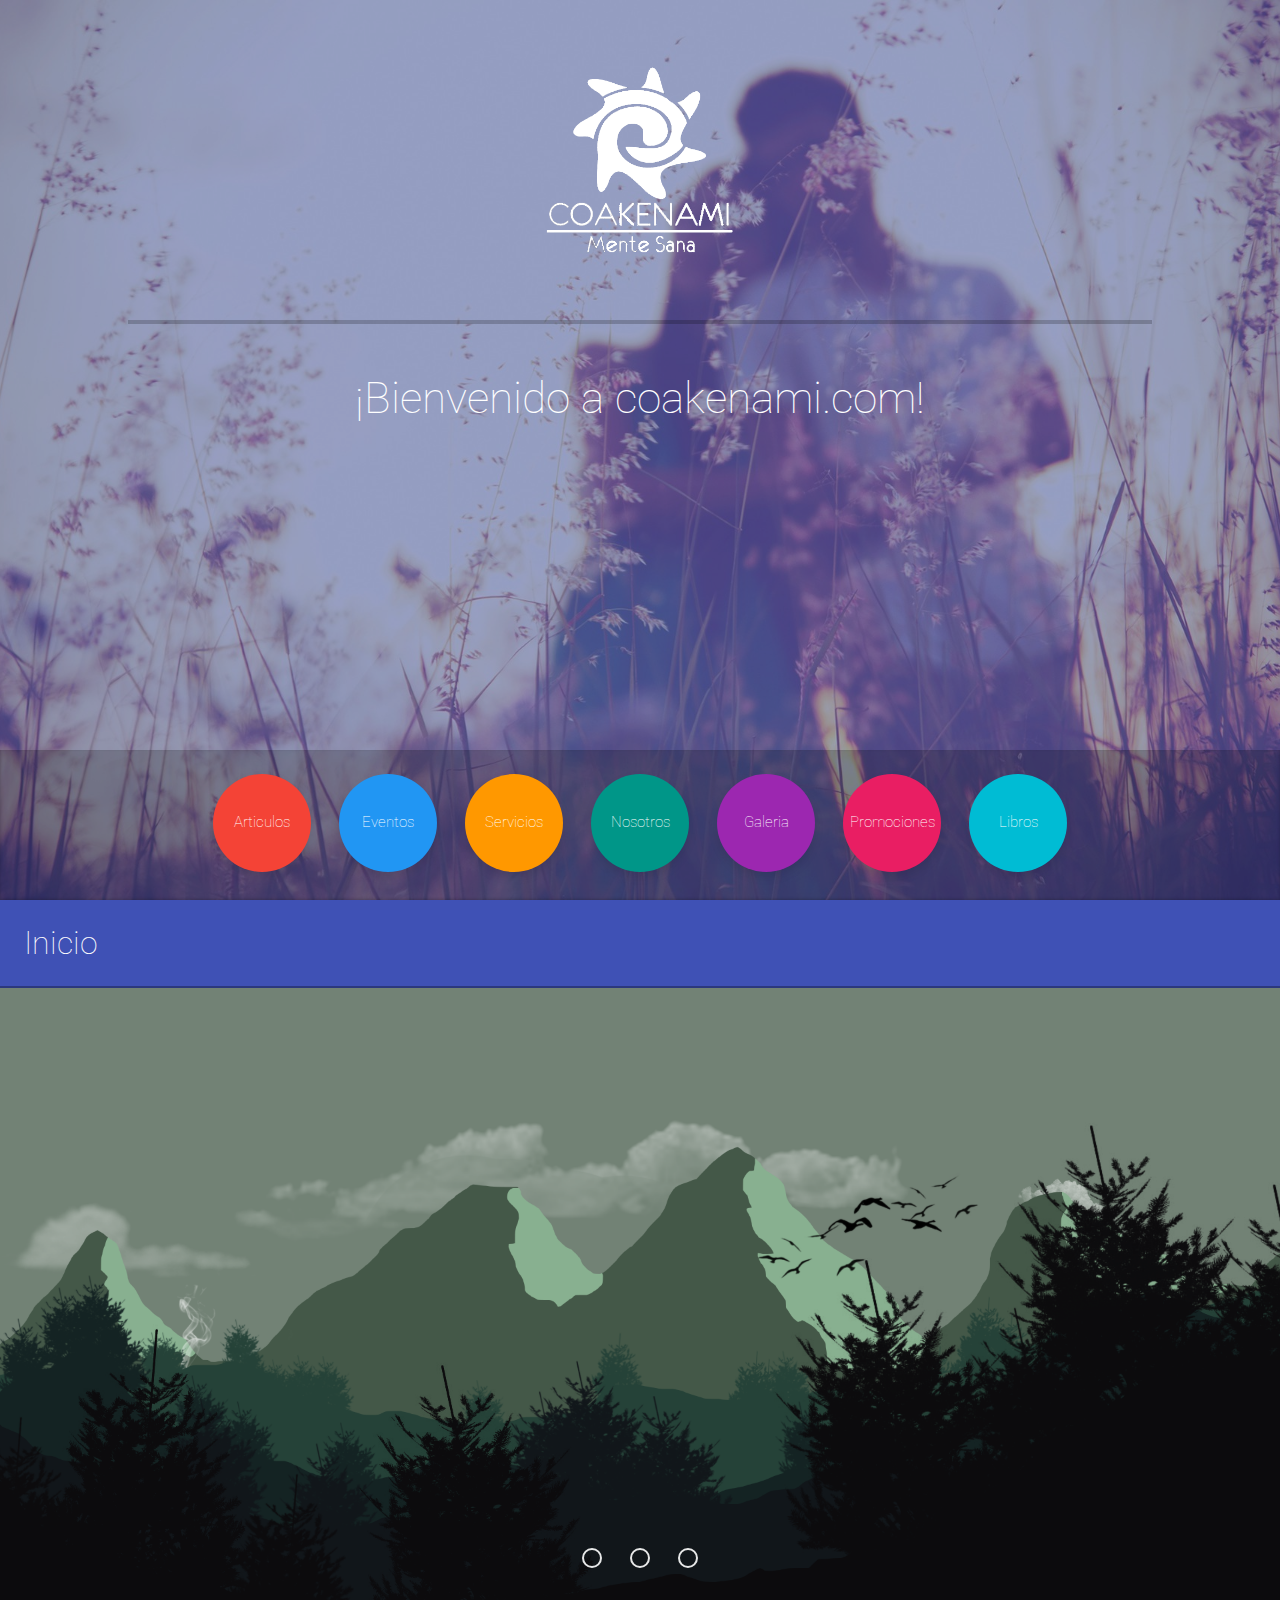
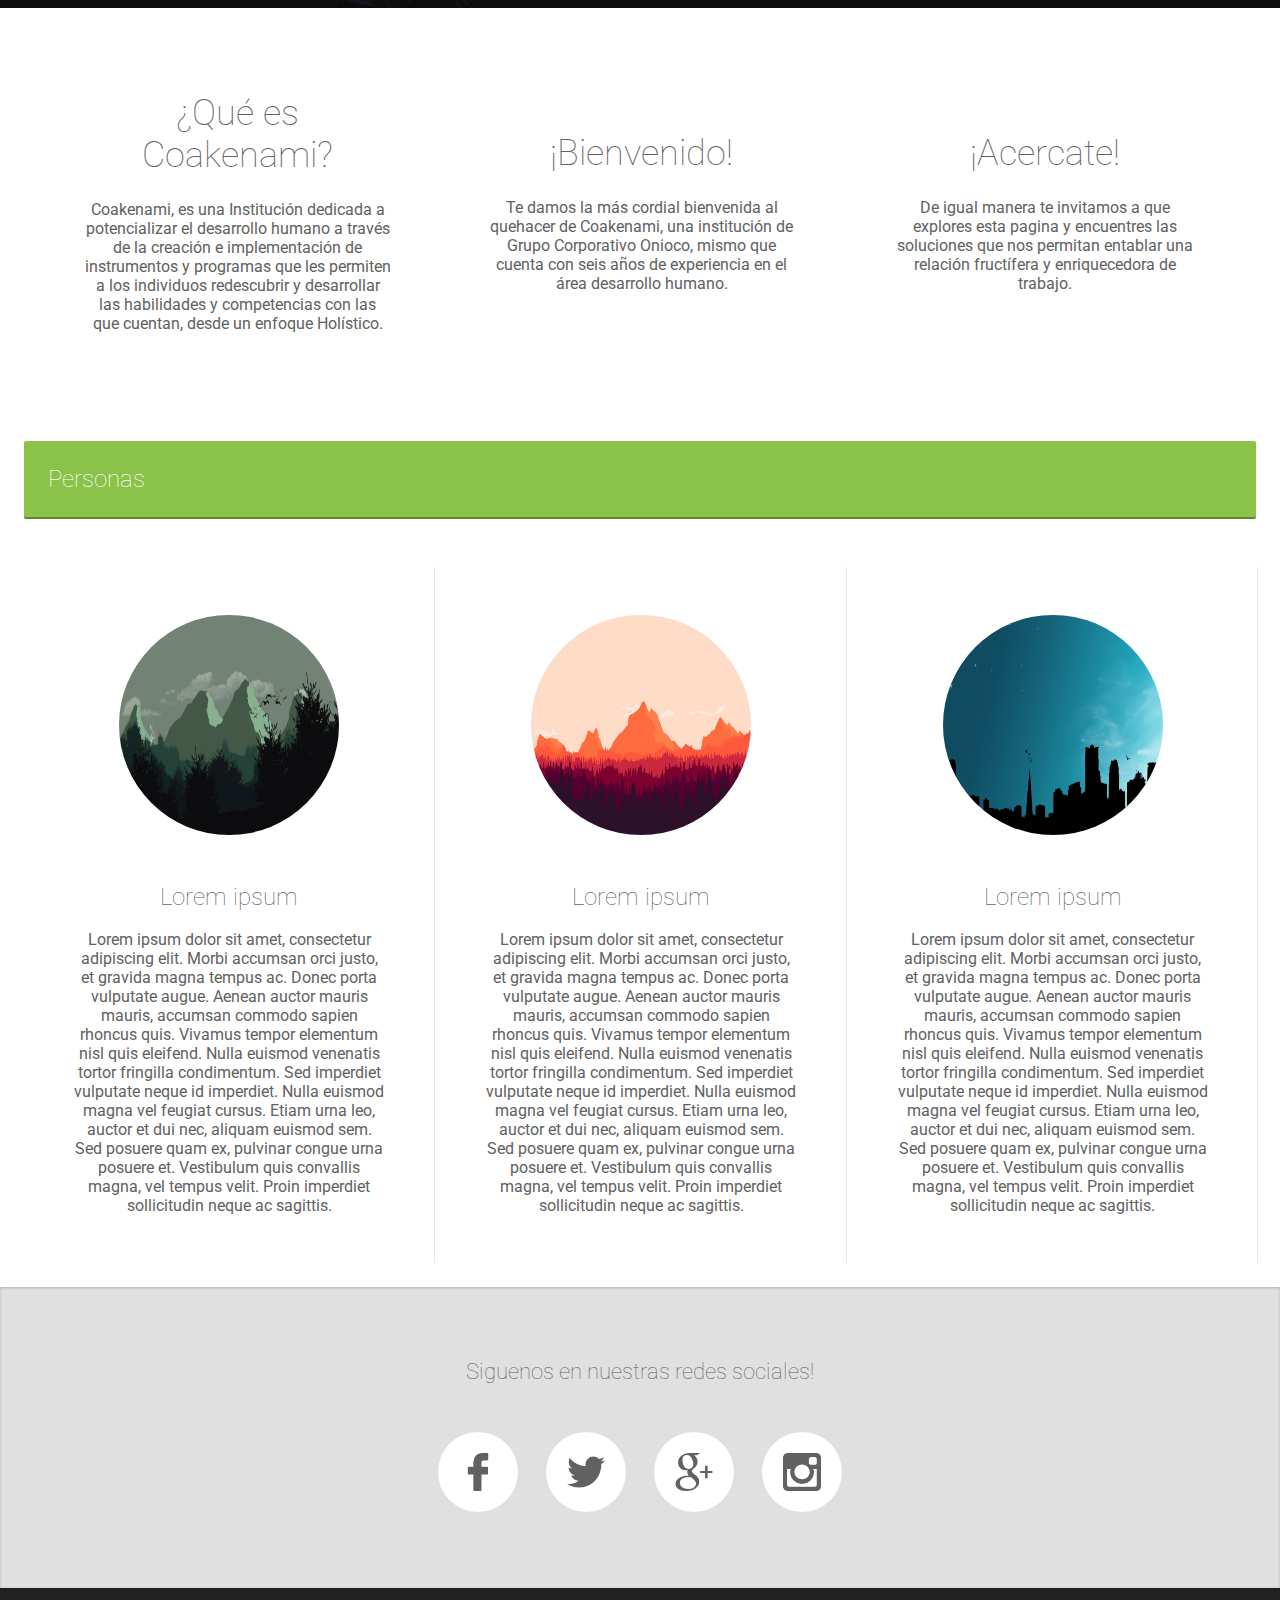
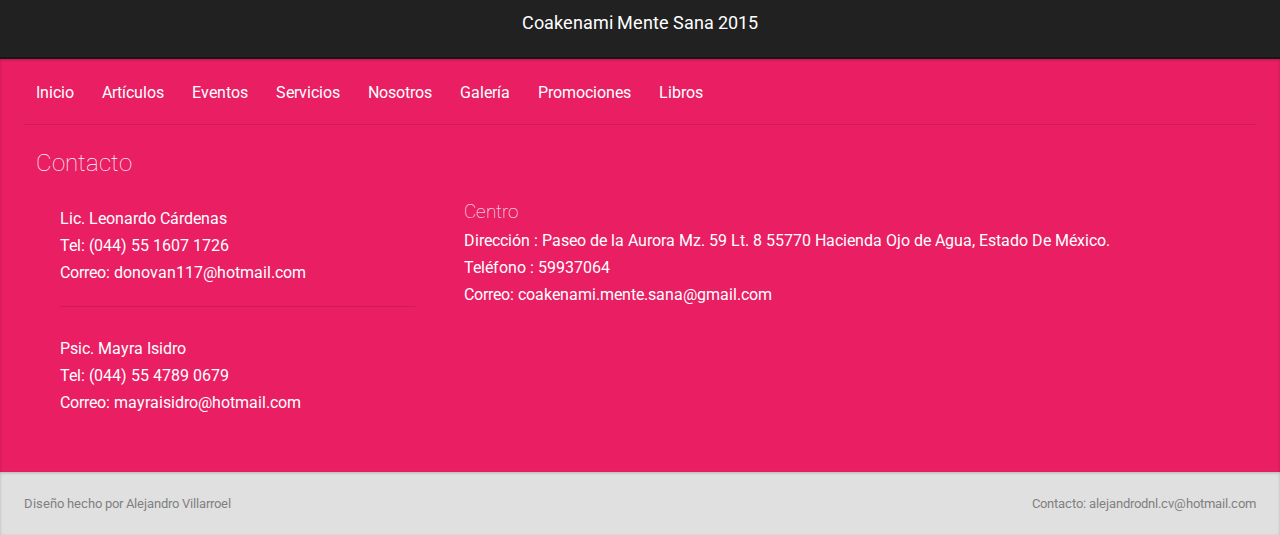
<file: index.html>
<!DOCTYPE html>

<!-- COAKENAMI MENTE SANA v2 -->
<html>
    <head>
        <title>Coakenami</title>
        <meta charset='utf-8'>
        <meta name='viewport' maximum-scale='1.0' user-scalable='no'>
        <link rel='stylesheet' type="text/css" href='css/style.css'>
        <link rel='stylesheet' type="text/css" href='css/style_resp.css'>
        <link rel='shortcut icon', type='image/png', href='images/logo.png'>
    </head>

    <noscript>
        <div>
            Por favor active javascript para el optimo funcionamiento de este sitio!
        </div>
    </noscript>

    <body>
    	<div class="main_container">
            <div class="col1 main_container_op bc_indigo">
                <div class="resp_showmenu">
                    <span></span>
                    <span></span>
                    <span></span>
                </div>
        		<div class="main_logocontainer">
                    <img src="images/logo_blanco.png">      
                </div>

                <div class="main_hr"></div>

                <div class="col1">
                    <div class="main_welcometext">
                        ¡Bienvenido a coakenami.com!
                    </div>
                </div>
            </div>

            <div class="col1 menu_container rev_shadowbox">
                <div class="pad_12">
                    <div class="center_menu">
                        <div class="menu_optioncontainer">
                            <a href="articulos.html">
                                <div class="bc_red">
                                    <span>
                                        Articulos
                                    </span>
                                </div>
                            </a>
                        </div>
                        <div class="menu_optioncontainer">
                            <a href="eventos.html">
                                <div class="bc_blue">
                                    <span>
                                        Eventos
                                    </span>
                                </div>
                            </a>
                        </div>
                        <div class="menu_optioncontainer">
                            <a href="servicios.html">
                                <div class="bc_orange">
                                    <span>
                                        Servicios
                                    </span>
                                </div>
                            </a>
                        </div>
                        <div class="menu_optioncontainer">
                            <a href="nosotros.html">
                                <div class="bc_teal">
                                    <span>
                                        Nosotros
                                    </span>
                                </div>
                            </a>
                        </div>
                        <div class="menu_optioncontainer">
                            <a href="galeria.html">
                                <div class="bc_purple">
                                    <span>
                                        Galeria
                                    </span>
                                </div>
                            </a>
                        </div>
                        <div class="menu_optioncontainer">
                            <a href="promociones.html">
                                <div class="bc_pink">
                                    <span>
                                        Promociones
                                    </span>
                                </div>
                            </a>
                        </div>
                        <div class="menu_optioncontainer">
                            <a href="libros.html">
                                <div class="bc_cyan">
                                    <span>
                                        Libros
                                    </span>
                                </div>
                            </a>
                        </div>
                    </div>
                </div>
            </div>
    	</div>
        <div class="col1">
            <div class="pad_24 bc_indigo borderbot_bold">
                <h1 class="title_incolor">Inicio</h1>
            </div>
        </div>

        <div class="col1 main_slider">
            <div class="ms_indicator">
                <div class="pad_24">
                    <span></span>
                    <span></span>
                    <span></span>
                </div>
            </div>
            <div class="ms_inner">
                <div class="ms_section" style="background-image: url('images/bg_flat2.jpg');">
                
                </div>
                <div class="ms_section" style="background-image: url('images/bg_flat1.jpg');">
                
                </div>
                <div class="ms_section" style="background-image: url('images/bg_flat3.jpg');">
                
                </div>
            </div>
        </div>

        <div class="col1 pad_36 va_middle center_text">
            <div class="col3 va_middle">
                <div class="pad_48">
                    <h1 class="intro_h1">¿Qué es Coakenami?</h1>
                    <p>
                        Coakenami, es una Institución dedicada a potencializar el desarrollo humano a través de la creación e implementación de instrumentos y programas que les permiten a los individuos redescubrir y desarrollar las habilidades y competencias con las que cuentan, desde un enfoque Holístico.
                    </p>
                </div>
            </div>
            <div class="col3 va_middle">
                <div class="pad_48">
                    <h1 class="intro_h1">¡Bienvenido!</h1>
                    <p>
                        Te damos la más cordial bienvenida al quehacer de Coakenami, una institución de Grupo Corporativo Onioco, mismo que cuenta con seis años de experiencia en el área desarrollo humano.
                    </p>
                </div>
            </div>
            <div class="col3 va_middle">
                <div class="pad_48">
                    <h1 class="intro_h1">¡Acercate!</h1>
                    <p>
                        De igual manera te invitamos a que explores esta pagina y encuentres las soluciones que nos permitan entablar una relación fructífera y enriquecedora de trabajo.
                    </p>
                </div>
            </div>
        </div>

        <div class="col1">
            <div class="pad_24">
                <div class="pad_24 bc_lightgreen bor_rad borderbot_bold">
                    <h2 class="title_incolor">Personas</h2>
                </div>
            </div>
            <div class="pad_24 center_text">
                <div class="col3">
                    <div class="pad_48 borderrig">
                        <div class="person_contimg">
                            <img src="images/bg_flat2.jpg">
                        </div>
                        <h2 class="title">Lorem ipsum</h2>
                        <br />
                        <p>
                           Lorem ipsum dolor sit amet, consectetur adipiscing elit. Morbi accumsan orci justo, et gravida magna tempus ac. Donec porta vulputate augue. Aenean auctor mauris mauris, accumsan commodo sapien rhoncus quis. Vivamus tempor elementum nisl quis eleifend. Nulla euismod venenatis tortor fringilla condimentum. Sed imperdiet vulputate neque id imperdiet. Nulla euismod magna vel feugiat cursus. Etiam urna leo, auctor et dui nec, aliquam euismod sem. Sed posuere quam ex, pulvinar congue urna posuere et. Vestibulum quis convallis magna, vel tempus velit. Proin imperdiet sollicitudin neque ac sagittis. 
                        </p>
                    </div>
                </div>
                <div class="col3">
                    <div class="pad_48 borderrig">
                        <div class="person_contimg">
                            <img src="images/bg_flat3.jpg">
                        </div>
                        <h2 class="title">Lorem ipsum</h2>
                        <br />
                        <p>
                           Lorem ipsum dolor sit amet, consectetur adipiscing elit. Morbi accumsan orci justo, et gravida magna tempus ac. Donec porta vulputate augue. Aenean auctor mauris mauris, accumsan commodo sapien rhoncus quis. Vivamus tempor elementum nisl quis eleifend. Nulla euismod venenatis tortor fringilla condimentum. Sed imperdiet vulputate neque id imperdiet. Nulla euismod magna vel feugiat cursus. Etiam urna leo, auctor et dui nec, aliquam euismod sem. Sed posuere quam ex, pulvinar congue urna posuere et. Vestibulum quis convallis magna, vel tempus velit. Proin imperdiet sollicitudin neque ac sagittis. 
                        </p>
                    </div>
                </div>
                <div class="col3">
                    <div class="pad_48 borderrig">
                        <div class="person_contimg">
                            <img src="images/bg_flat1.jpg">
                        </div>
                        <h2 class="title">Lorem ipsum</h2>
                        <br />
                        <p>
                           Lorem ipsum dolor sit amet, consectetur adipiscing elit. Morbi accumsan orci justo, et gravida magna tempus ac. Donec porta vulputate augue. Aenean auctor mauris mauris, accumsan commodo sapien rhoncus quis. Vivamus tempor elementum nisl quis eleifend. Nulla euismod venenatis tortor fringilla condimentum. Sed imperdiet vulputate neque id imperdiet. Nulla euismod magna vel feugiat cursus. Etiam urna leo, auctor et dui nec, aliquam euismod sem. Sed posuere quam ex, pulvinar congue urna posuere et. Vestibulum quis convallis magna, vel tempus velit. Proin imperdiet sollicitudin neque ac sagittis. 
                        </p>
                    </div>
                </div>
            </div>
        </div>

        <div class="col1  bc_gray inner_shadowbox">
            <div class="pad_48">
                <div class="pad_24">
                    <div class="center_text">
                        <span class="title sr_ti">Siguenos en nuestras redes sociales!</span> 
                    </div>
                </div>
                <div class="col1">
                    <div class="pad_12">
                        <div class="social_container">
                            <a href="#">
                                <span style="background-image: url('images/facebook_icon.png')"></span>
                            </a>
                            <a href="#">
                                <span style="background-image: url('images/twitter_icon.png')"></span>
                            </a>
                            <a href="#">
                                <span style="background-image: url('images/google_icon.png')"></span>
                            </a>
                            <a href="#">
                                <span style="background-image: url('images/instagram_icon.png')"></span>
                            </a>
                        </div>
                    </div>
                </div>
            </div>
        </div> 

        <footer class="center_text borderbot_bold">
            <a href="#">
                Coakenami Mente Sana 2015
            </a>
        </footer>

        <div class="col1 pad_12 bc_pink inner_shadowbox">
            <div class="col1">
                <ul class="bottom_menu borderbot">
                    <li>
                        <a href="index.html">Inicio</a>
                    </li>
                    <li>
                        <a href="articulos.html">Artículos</a>
                    </li>
                    <li>
                        <a href="eventos.html">Eventos</a>
                    </li>
                    <li>
                        <a href="servicios.html">Servicios</a>
                    </li>
                    <li>
                        <a href="nosotros.html">Nosotros</a>
                    </li>
                    <li>
                        <a href="galeria.html">Galería</a>
                    </li>
                    <li>
                        <a href="promociones.html">Promociones</a>
                    </li>
                    <li>
                        <a href="libros.html">Libros</a>
                    </li>
                </ul>
            </div>
            <div class="pad_24">
                <div class="col1">
                    <h2 class="title_incolor">Contacto</h2>
                </div>
                <div class="col1">
                    <div class="col3">
                        <div>
                            <div class="pad_24">
                                <span class="contact_item">
                                    Lic. Leonardo Cárdenas
                                </span>
                                <span class="contact_item">
                                    Tel: (044) 55 1607 1726
                                </span>
                                <span class="contact_item">
                                    Correo: donovan117@hotmail.com
                                </span>
                                <div class="pad_12 borderbot"></div>
                                <div class="pad_12"></div>
                                <span class="contact_item">
                                    Psic. Mayra Isidro 
                                </span>
                                <span class="contact_item">
                                    Tel: (044) 55 4789 0679 
                                </span>
                                <span class="contact_item">
                                    Correo: mayraisidro@hotmail.com
                                </span>
                            </div>
                        </div>
                    </div>
                    <div class="col7">
                        <div>
                            <div class="pad_24">
                                <h3 class="title_incolor">Centro</h3>
                                <span class="contact_item">
                                    Dirección : Paseo de la Aurora Mz. 59 Lt. 8 55770 Hacienda Ojo de Agua, Estado De México. 
                                </span>
                                <span class="contact_item">
                                    Teléfono : 59937064 
                                </span>
                                <span class="contact_item">
                                    Correo: coakenami.mente.sana@gmail.com 
                                </span>
                            </div>
                        </div>
                    </div>
                </div>
            </div>
        </div>
        <div class="col1 pad_24 bc_gray inner_shadowbox">
            <p class="little_text bottom_sign">
                Diseño hecho por Alejandro Villarroel 
                <span>Contacto: alejandrodnl.cv@hotmail.com</span>
            </p>
        </div>

    </body>
    <script src='js/jquery-2.1.1.js'></script>
    <script type="text/javascript" src="js/control.js"></script>
</html>
</file>
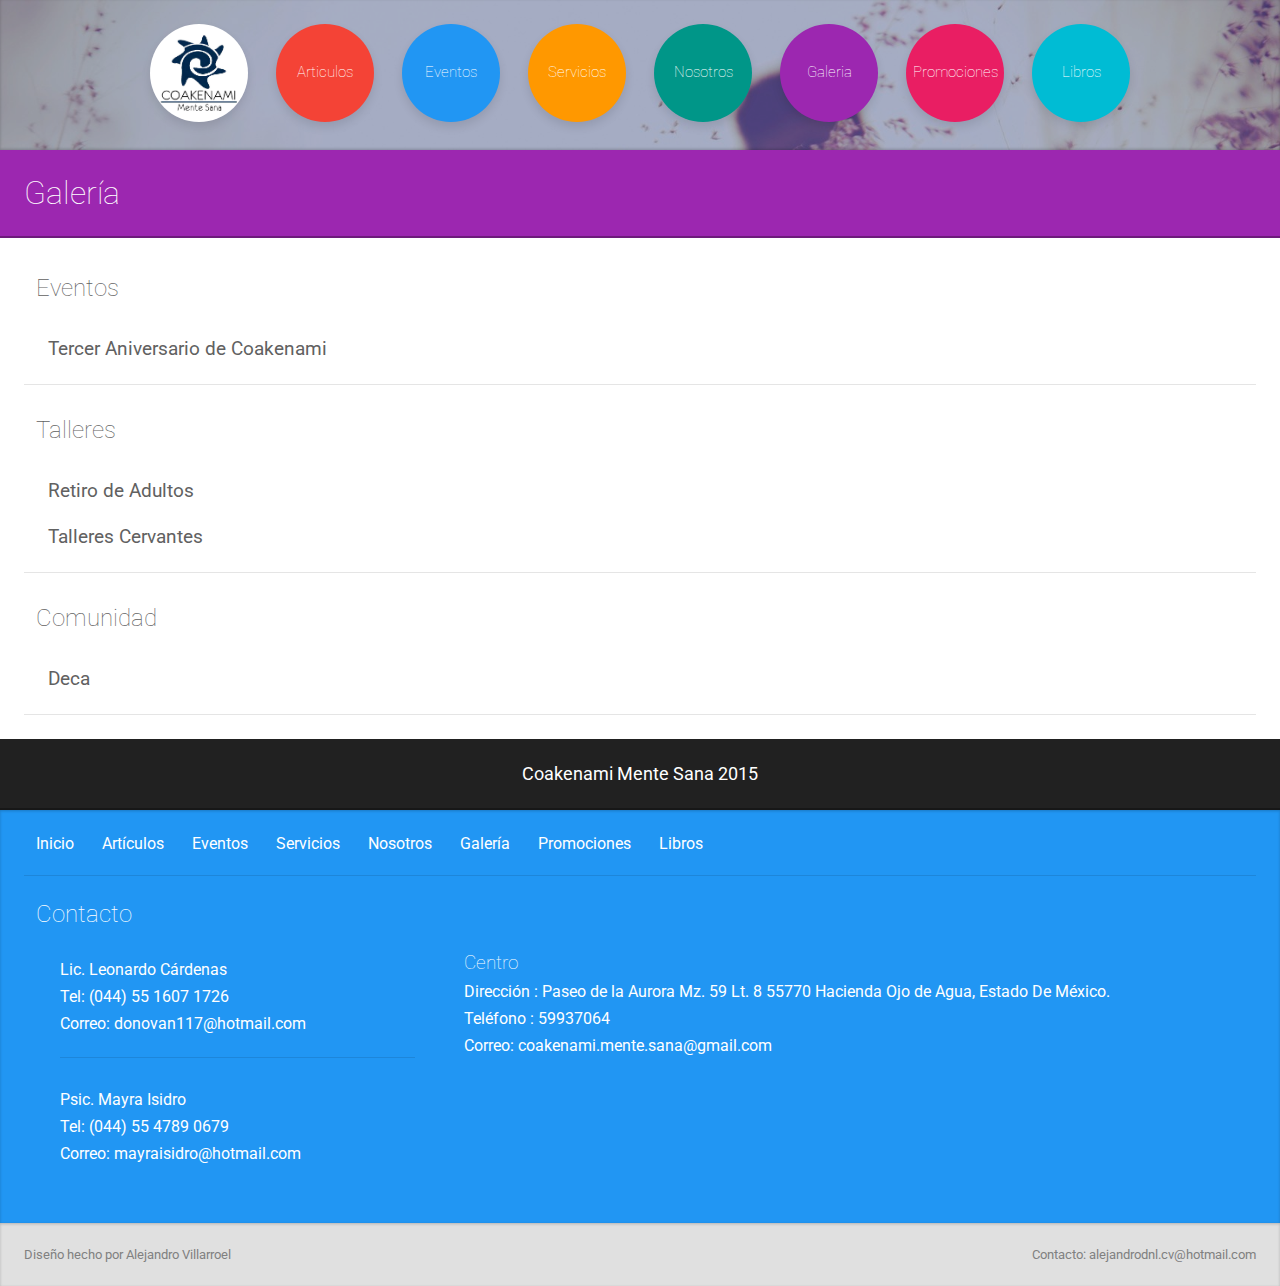
<file: galeria.html>
<!DOCTYPE html>

<!-- COAKENAMI MENTE SANA v2 -->
<html>
    <head>
        <title>Coakenami - Galería</title>
        <meta charset='utf-8'>
        <meta name='viewport' maximum-scale='1.0' user-scalable='no'>
        <link rel='stylesheet' type="text/css" href='css/style.css'>
        <link rel='stylesheet' type="text/css" href='css/style_resp.css'>
        <link rel='shortcut icon', type='image/png', href='images/logo.png'>
    </head>

    <noscript>
        <div>
            Por favor active javascript para el optimo funcionamiento de este sitio!
        </div>
    </noscript>

    <body>

    	<div class="main_container2">
            <div class="col1 menu_container rev_shadowbox">
                <div class="pad_12">
                    <div class="center_menu">
                        <div class="menu_optioncontainer">
                            <a href="index.html">
                                <div class="bc_logo">
                                    <span>
                                        
                                    </span>
                                </div>
                            </a>
                        </div>
                        <div class="menu_optioncontainer">
                            <a href="articulos.html">
                                <div class="bc_red">
                                    <span>
                                        Articulos
                                    </span>
                                </div>
                            </a>
                        </div>
                        <div class="menu_optioncontainer">
                            <a href="eventos.html">
                                <div class="bc_blue">
                                    <span>
                                        Eventos
                                    </span>
                                </div>
                            </a>
                        </div>
                        <div class="menu_optioncontainer">
                            <a href="servicios.html">
                                <div class="bc_orange">
                                    <span>
                                        Servicios
                                    </span>
                                </div>
                            </a>
                        </div>
                        <div class="menu_optioncontainer">
                            <a href="nosotros.html">
                                <div class="bc_teal">
                                    <span>
                                        Nosotros
                                    </span>
                                </div>
                            </a>
                        </div>
                        <div class="menu_optioncontainer">
                            <a href="galeria.html">
                                <div class="bc_purple">
                                    <span>
                                        Galeria
                                    </span>
                                </div>
                            </a>
                        </div>
                        <div class="menu_optioncontainer">
                            <a href="promociones.html">
                                <div class="bc_pink">
                                    <span>
                                        Promociones
                                    </span>
                                </div>
                            </a>
                        </div>
                        <div class="menu_optioncontainer">
                            <a href="libros.html">
                                <div class="bc_cyan">
                                    <span>
                                        Libros
                                    </span>
                                </div>
                            </a>
                        </div>
                    </div>
                </div>
            </div>
    	</div>

        <div class="col1">
            <div class="pad_24 bc_purple borderbot_bold">
                <h1 class="title_incolor">Galería</h1>
            </div>
        </div>

        <div class="gallery_show">
            <div class="pad_24 close">
                <span>X</span>
            </div>
            <div class="col1 galshow_img">
                <div class="galshowinner">
                    <img src="images/bg_flat1.jpg" />
                </div>
            </div>
            <div class="col1 galshow_info borderbot_bold cw">
                <div class="pad_12">
                    Album: &nbsp; 
                    <span id="album_name"> </span>
                    <div class="float_r">
                        <div class="gallery_buttons res_pad">
                            <span id="left">Anterior </span>
                             | 
                            <span id="right"> Siguiente</span>
                        </div>
                        <div class="gallery_buttons">
                            <span id="galimg_pos"></span> / <span id="galimg_total"></span>
                        </div>
                    </div>
                </div>
            </div>
        </div>

        <div class="col1 ipp">
            <div class="pad_24">
                <div class="col1 borderbot">
                    <div class="pad_12">
                        <h2 class="title">Eventos</h2>
                    </div>

                    <div class="pad_12">
                        <div class="pad_12 album_container">
                            <span class="close_album">X</span>
                            <h3 class="title_normal">Tercer Aniversario de Coakenami</h3>
                            <div class="col1 mar_top alb_img">

                                <script type="text/javascript">
                                    for(var i = 1; i < 51; i++){
                                        document.write('<div class="col4 parimg"><div class="pad_rl"><img src="images/fotos_eventos/aniversario/img' + i + '.jpg "/></div></div>');
                                    };
                                </script>
                
                            </div>
                        </div>
                    </div>
                </div>

                <br />

                <div class="col1 borderbot">
                    <div class="pad_12">
                        <h2 class="title">Talleres</h2>
                    </div>

                    <div class="pad_12">
                        <div class="pad_12 album_container">
                            <span class="close_album">X</span>
                            <h3 class="title_normal">Retiro de Adultos</h3>
                            <div class="col1 mar_top alb_img">
                               
                                <script type="text/javascript">
                                    for(var i = 1; i < 5; i++){
                                        document.write('<div class="col4 parimg"><div class="pad_rl"><img src="images/fotos_eventos/retiro_adultos/img' + i + '.jpg "/></div></div>');
                                    }
                                </script>

                            </div>
                        </div>

                        <div class="pad_12 album_container">
                            <span class="close_album">X</span>
                            <h3 class="title_normal">Talleres Cervantes</h3>
                            <div class="col1 mar_top alb_img">

                                 <script type="text/javascript">
                                    for(var i = 1; i < 18; i++){
                                        document.write('<div class="col4 parimg"><div class="pad_rl"><img src="images/fotos_eventos/talleres_cervantes/img' + i + '.jpg "/></div></div>');
                                    }
                                 </script>

                            </div>
                        </div>
                    </div>
                </div>

                <br />

                <div class="col1 borderbot">
                    <div class="pad_12">
                        <h2 class="title">Comunidad</h2>
                    </div>

                    <div class="pad_12">
                        <div class="pad_12 album_container">
                            <span class="close_album">X</span>
                            <h3 class="title_normal">Deca</h3>
                            <div class="col1 mar_top alb_img">

                                 <script type="text/javascript">
                                    for(var i = 1; i < 7; i++){
                                        document.write('<div class="col4 parimg"><div class="pad_rl"><img src="images/fotos_eventos/fotos_deca/img' + i + '.jpg "/></div></div>');
                                    }
                                 </script>

                            </div>
                        </div>
                        
                    </div>
                </div>

            </div>
        </div>

        <footer class="center_text borderbot_bold">
            <a href="#">
                Coakenami Mente Sana 2015
            </a>
        </footer>

        <div class="col1 pad_12 bc_blue inner_shadowbox">
            <div class="col1">
                <ul class="bottom_menu borderbot">
                    <li>
                        <a href="index.html">Inicio</a>
                    </li>
                    <li>
                        <a href="articulos.html">Artículos</a>
                    </li>
                    <li>
                        <a href="eventos.html">Eventos</a>
                    </li>
                    <li>
                        <a href="servicios.html">Servicios</a>
                    </li>
                    <li>
                        <a href="nosotros.html">Nosotros</a>
                    </li>
                    <li>
                        <a href="galeria.html">Galería</a>
                    </li>
                    <li>
                        <a href="promociones.html">Promociones</a>
                    </li>
                    <li>
                        <a href="libros.html">Libros</a>
                    </li>
                </ul>
            </div>
            <div class="pad_24">
                <div class="col1">
                    <h2 class="title_incolor">Contacto</h2>
                </div>
                <div class="col1">
                    <div class="col3">
                        <div>
                            <div class="pad_24">
                                <span class="contact_item">
                                    Lic. Leonardo Cárdenas
                                </span>
                                <span class="contact_item">
                                    Tel: (044) 55 1607 1726
                                </span>
                                <span class="contact_item">
                                    Correo: donovan117@hotmail.com
                                </span>
                                <div class="pad_12 borderbot"></div>
                                <div class="pad_12"></div>
                                <span class="contact_item">
                                    Psic. Mayra Isidro 
                                </span>
                                <span class="contact_item">
                                    Tel: (044) 55 4789 0679 
                                </span>
                                <span class="contact_item">
                                    Correo: mayraisidro@hotmail.com
                                </span>
                            </div>
                        </div>
                    </div>
                    <div class="col7">
                        <div>
                            <div class="pad_24">
                                <h3 class="title_incolor">Centro</h3>
                                <span class="contact_item">
                                    Dirección : Paseo de la Aurora Mz. 59 Lt. 8 55770 Hacienda Ojo de Agua, Estado De México. 
                                </span>
                                <span class="contact_item">
                                    Teléfono : 59937064 
                                </span>
                                <span class="contact_item">
                                    Correo: coakenami.mente.sana@gmail.com 
                                </span>
                            </div>
                        </div>
                    </div>
                </div>
            </div>
        </div>
        <div class="col1 pad_24 bc_gray inner_shadowbox">
            <p class="little_text bottom_sign">
                Diseño hecho por Alejandro Villarroel 
                <span>Contacto: alejandrodnl.cv@hotmail.com</span>
            </p>
        </div>

    </body>
    <script src='js/jquery-2.1.1.js'></script>
    <script type="text/javascript" src="js/control.js"></script>
</html>
</file>
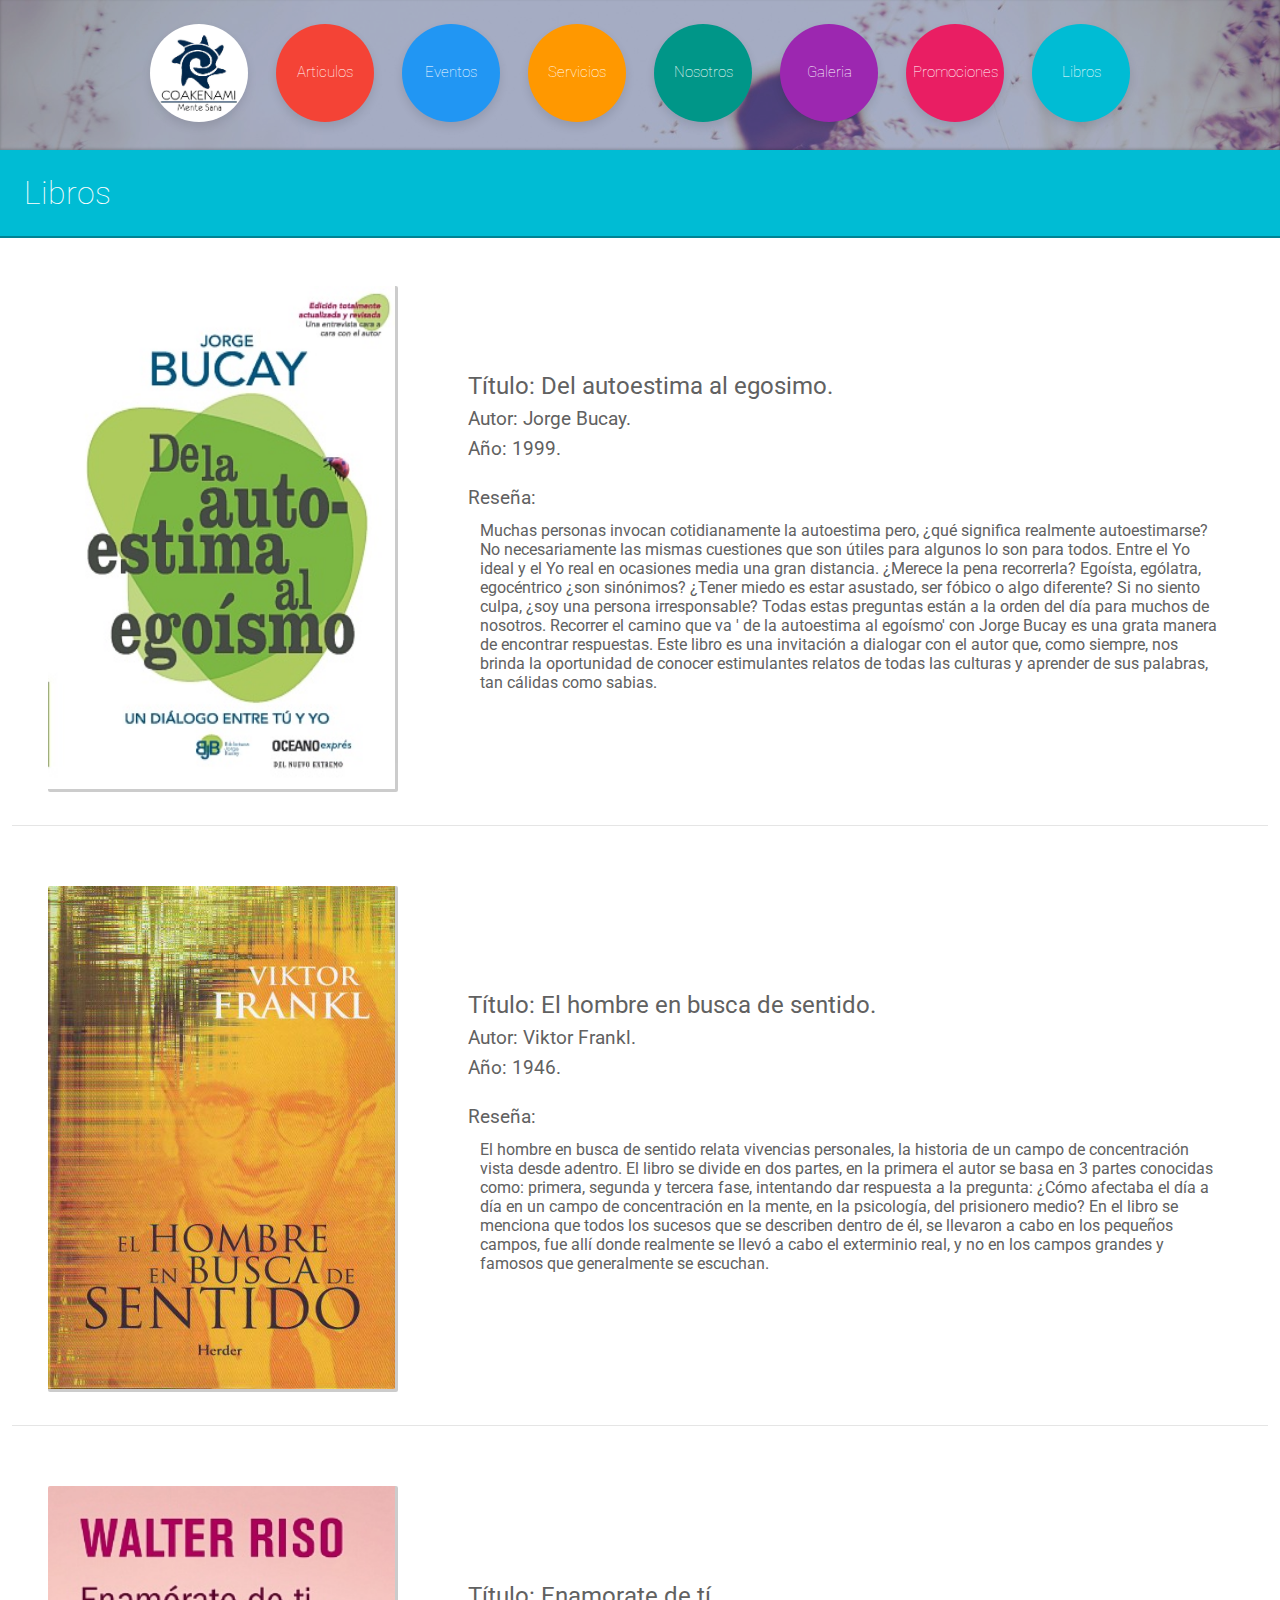
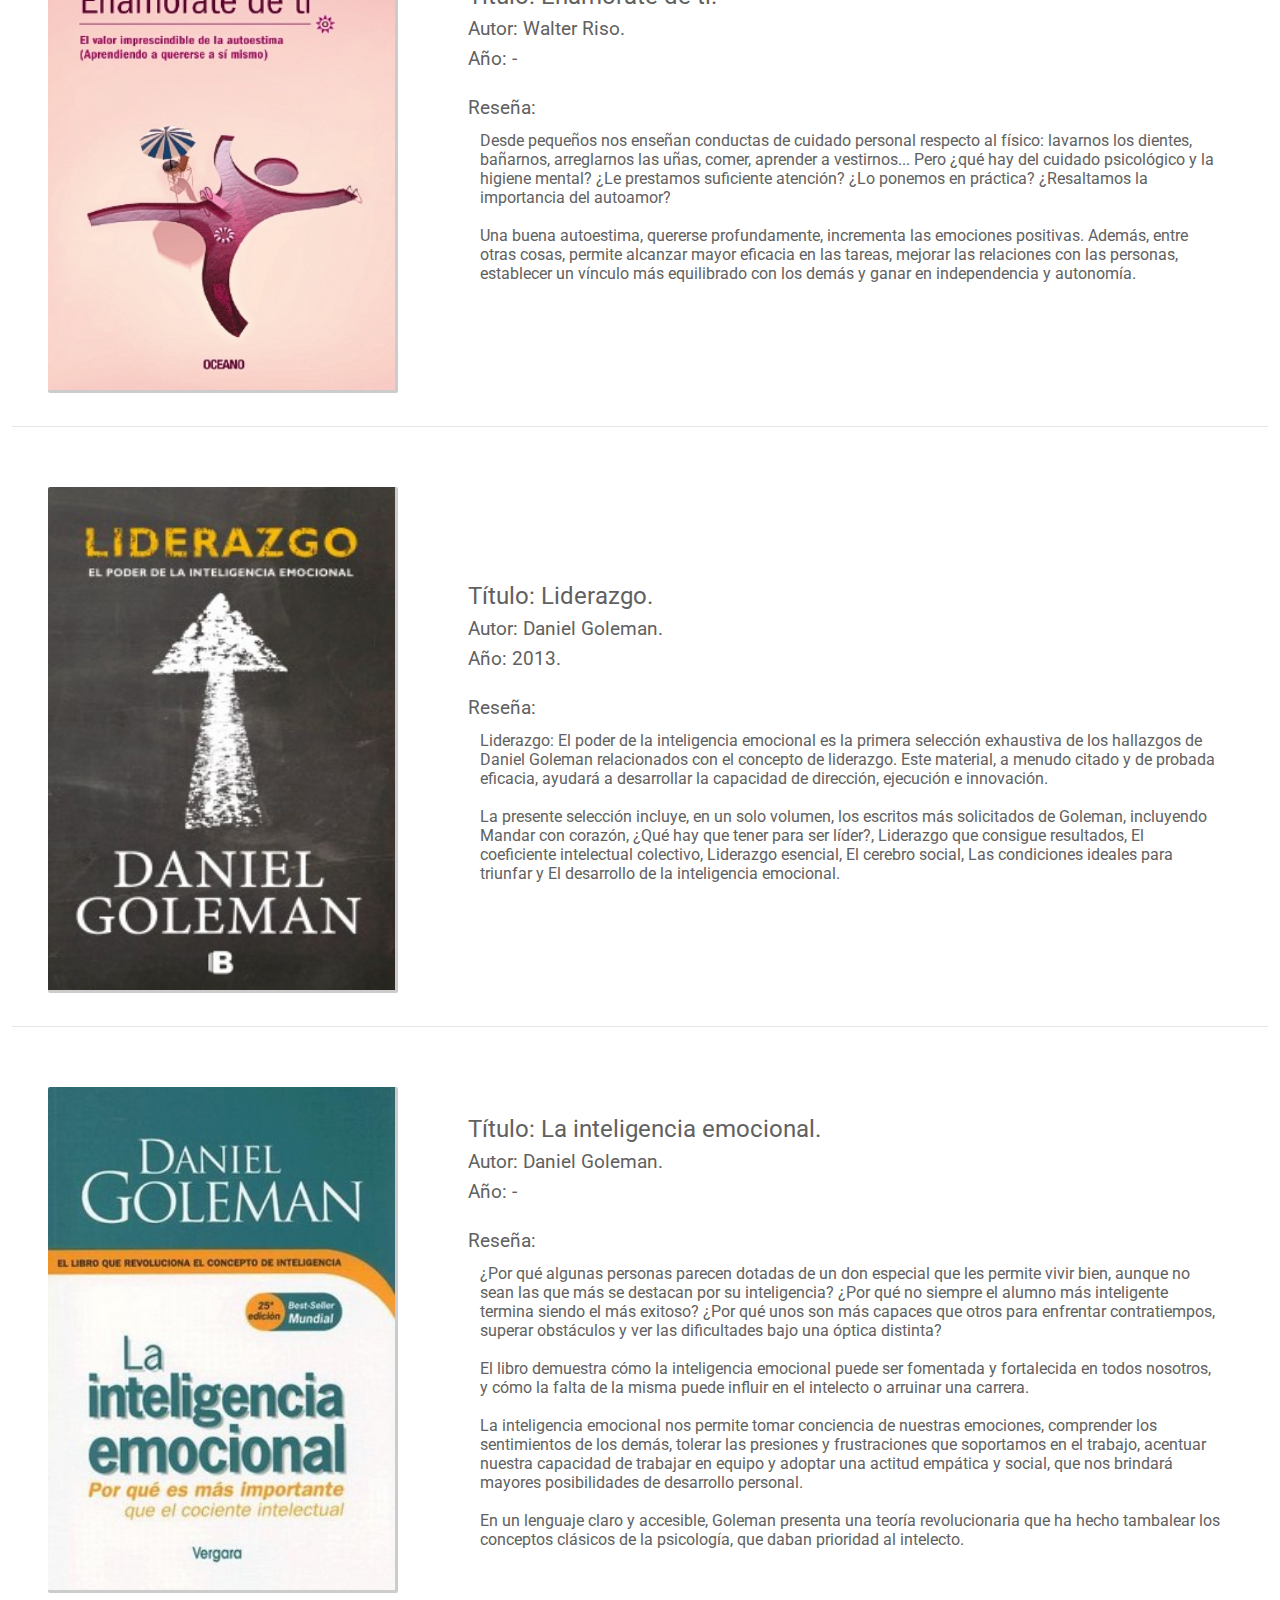
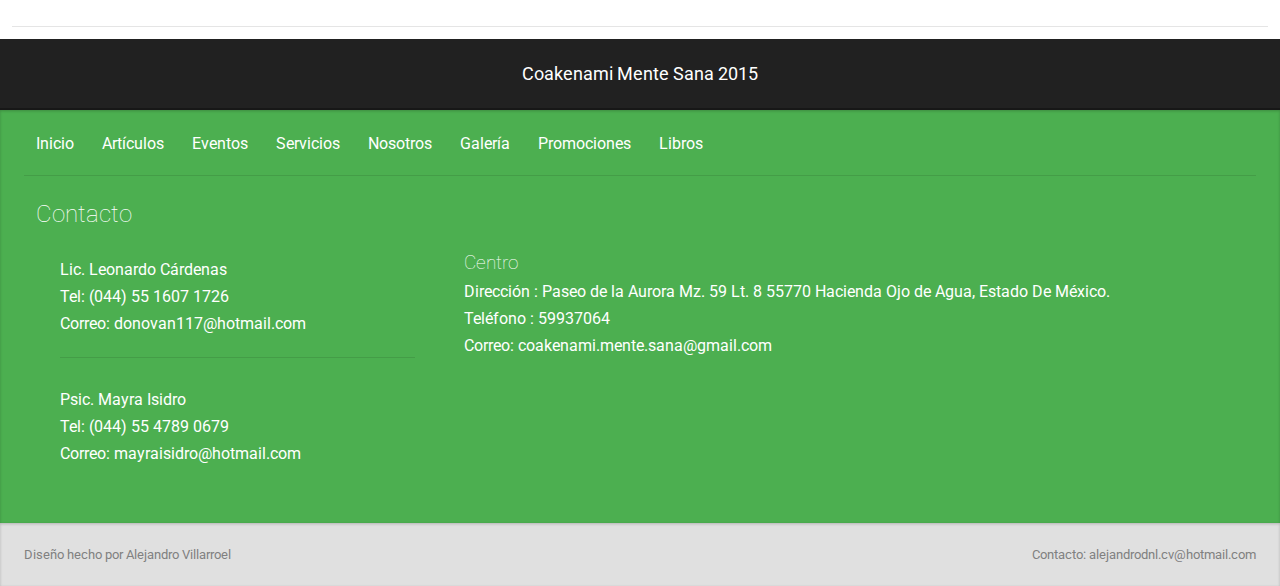
<file: libros.html>
<!DOCTYPE html>

<!-- COAKENAMI MENTE SANA v2 -->
<html>
    <head>
        <title>Coakenami - Libros</title>
        <meta charset='utf-8'>
        <meta name='viewport' maximum-scale='1.0' user-scalable='no'>
        <link rel='stylesheet' type="text/css" href='css/style.css'>
        <link rel='stylesheet' type="text/css" href='css/style_resp.css'>
        <link rel='shortcut icon', type='image/png', href='images/logo.png'>
    </head>

    <noscript>
        <div>
            Por favor active javascript para el optimo funcionamiento de este sitio!
        </div>
    </noscript>

    <body>
    	<div class="main_container2">
            <div class="col1 menu_container rev_shadowbox">
                <div class="pad_12">
                    <div class="center_menu">
                        <div class="menu_optioncontainer">
                            <a href="index.html">
                                <div class="bc_logo">
                                    <span>
                                        
                                    </span>
                                </div>
                            </a>
                        </div>
                        <div class="menu_optioncontainer">
                            <a href="articulos.html">
                                <div class="bc_red">
                                    <span>
                                        Articulos
                                    </span>
                                </div>
                            </a>
                        </div>
                        <div class="menu_optioncontainer">
                            <a href="eventos.html">
                                <div class="bc_blue">
                                    <span>
                                        Eventos
                                    </span>
                                </div>
                            </a>
                        </div>
                        <div class="menu_optioncontainer">
                            <a href="servicios.html">
                                <div class="bc_orange">
                                    <span>
                                        Servicios
                                    </span>
                                </div>
                            </a>
                        </div>
                        <div class="menu_optioncontainer">
                            <a href="nosotros.html">
                                <div class="bc_teal">
                                    <span>
                                        Nosotros
                                    </span>
                                </div>
                            </a>
                        </div>
                        <div class="menu_optioncontainer">
                            <a href="galeria.html">
                                <div class="bc_purple">
                                    <span>
                                        Galeria
                                    </span>
                                </div>
                            </a>
                        </div>
                        <div class="menu_optioncontainer">
                            <a href="promociones.html">
                                <div class="bc_pink">
                                    <span>
                                        Promociones
                                    </span>
                                </div>
                            </a>
                        </div>
                        <div class="menu_optioncontainer">
                            <a href="libros.html">
                                <div class="bc_cyan">
                                    <span>
                                        Libros
                                    </span>
                                </div>
                            </a>
                        </div>
                    </div>
                </div>
            </div>
    	</div>
        <div class="col1">
            <div class="pad_24 bc_cyan borderbot_bold">
                <h1 class="title_incolor">Libros</h1>
            </div>
        </div>

        <div class="col1">
            <div class="pad_12">
                <div class="col1 borderbot">
                    <div class="col3 va_middle">
                        <div class="pad_36">
                            <div class="book_container">
                                <img src="images/libro1.jpg">
                            </div>
                        </div>
                    </div>
                    <div class="col7 va_middle">
                        <div class="pad_36">
                            <h2 class="title_normal mar_bot">Título: Del autoestima al egosimo.</h2>
                            <h3 class="title_normal mar_bot">Autor: Jorge Bucay.</h3>
                            <h3 class="title_normal mar_bot">Año: 1999.</h3>
                            <div>
                                <br />
                                <h3 class="title_normal">Reseña:</h3>
                                <p class="pad_12">
                                    Muchas personas invocan cotidianamente la autoestima pero, ¿qué significa realmente autoestimarse? No necesariamente las mismas cuestiones que son útiles para algunos lo son para todos. Entre el Yo ideal y el Yo real en ocasiones media una gran distancia. ¿Merece la pena recorrerla? Egoísta, ególatra, egocéntrico ¿son sinónimos? ¿Tener miedo es estar asustado, ser fóbico o algo diferente? Si no siento culpa, ¿soy una persona irresponsable? Todas estas preguntas están a la orden del día para muchos de nosotros. Recorrer el camino que va ' de la autoestima al egoísmo' con Jorge Bucay es una grata manera de encontrar respuestas. Este libro es una invitación a dialogar con el autor que, como siempre, nos brinda la oportunidad de conocer estimulantes relatos de todas las culturas y aprender de sus palabras, tan cálidas como sabias.
                                </p>
                            </div>
                        </div>
                    </div>
                </div>
            </div>
        </div>

        <div class="col1">
            <div class="pad_12">
                <div class="col1 borderbot">
                    <div class="col3 va_middle">
                        <div class="pad_36">
                            <div class="book_container">
                                <img src="images/libro2.jpg">
                            </div>
                        </div>
                    </div>
                    <div class="col7 va_middle">
                        <div class="pad_36">
                            <h2 class="title_normal mar_bot">Título: El hombre en busca de sentido.</h2>
                            <h3 class="title_normal mar_bot">Autor: Viktor Frankl.</h3>
                            <h3 class="title_normal mar_bot">Año: 1946.</h3>
                            <div>
                                <br />
                                <h3 class="title_normal">Reseña:</h3>
                                <p class="pad_12">
                                    El hombre en busca de sentido relata vivencias personales, la historia de un campo de concentración vista desde adentro. El libro se divide en dos partes, en la primera el autor se basa en 3 partes conocidas como: primera, segunda y tercera fase, intentando dar respuesta a la pregunta: ¿Cómo afectaba el día a día en un campo de concentración en la mente, en la psicología, del prisionero medio? En el libro se menciona que todos los sucesos que se describen dentro de él, se llevaron a cabo en los pequeños campos, fue allí donde realmente se llevó a cabo el exterminio real, y no en los campos grandes y famosos que generalmente se escuchan.
                                </p>
                            </div>
                        </div>
                    </div>
                </div>
            </div>
        </div>

        <div class="col1">
            <div class="pad_12">
                <div class="col1 borderbot">
                    <div class="col3 va_middle">
                        <div class="pad_36">
                            <div class="book_container">
                                <img src="images/libro3.jpg">
                            </div>
                        </div>
                    </div>
                    <div class="col7 va_middle">
                        <div class="pad_36">
                            <h2 class="title_normal mar_bot">Título: Enamorate de tí.</h2>
                            <h3 class="title_normal mar_bot">Autor: Walter Riso.</h3>
                            <h3 class="title_normal mar_bot">Año: - </h3>
                            <div>
                                <br />
                                <h3 class="title_normal">Reseña:</h3>
                                <p class="pad_12">
                                    Desde pequeños nos enseñan conductas de cuidado personal respecto al físico: lavarnos los dientes, bañarnos, arreglarnos las uñas, comer, aprender a vestirnos... Pero ¿qué hay del cuidado psicológico y la higiene mental? ¿Le prestamos suficiente atención? ¿Lo ponemos en práctica? ¿Resaltamos la importancia del autoamor? 
                                    <br /><br />
                                    Una buena autoestima, quererse profundamente, incrementa las emociones positivas. Además, entre otras cosas, permite alcanzar mayor eficacia en las tareas, mejorar las relaciones con las personas, establecer un vínculo más equilibrado con los demás y ganar en independencia y autonomía.
                                </p>
                            </div>
                        </div>
                    </div>
                </div>
            </div>
        </div>

        <div class="col1">
            <div class="pad_12">
                <div class="col1 borderbot">
                    <div class="col3 va_middle">
                        <div class="pad_36">
                            <div class="book_container">
                                <img src="images/libro4.jpg">
                            </div>
                        </div>
                    </div>
                    <div class="col7 va_middle">
                        <div class="pad_36">
                            <h2 class="title_normal mar_bot">Título:  Liderazgo.</h2>
                            <h3 class="title_normal mar_bot">Autor: Daniel Goleman.</h3>
                            <h3 class="title_normal mar_bot">Año: 2013.</h3>
                            <div>
                                <br />
                                <h3 class="title_normal">Reseña:</h3>
                                <p class="pad_12">
                                    Liderazgo: El poder de la inteligencia emocional es la primera selección exhaustiva de los hallazgos de Daniel Goleman relacionados con el concepto de liderazgo. Este material, a menudo citado y de probada eficacia, ayudará a desarrollar la capacidad de dirección, ejecución e innovación. 

                                    <br /><br />
                                    La presente selección incluye, en un solo volumen, los escritos más solicitados de Goleman, incluyendo Mandar con corazón, ¿Qué hay que tener para ser líder?, Liderazgo que consigue resultados, El coeficiente intelectual colectivo, Liderazgo esencial, El cerebro social, Las condiciones ideales para triunfar y El desarrollo de la inteligencia emocional.
                                </p>
                            </div>
                        </div>
                    </div>
                </div>
            </div>
        </div>

        <div class="col1">
            <div class="pad_12">
                <div class="col1 borderbot">
                    <div class="col3 va_middle">
                        <div class="pad_36">
                            <div class="book_container">
                                <img src="images/libro5.jpg">
                            </div>
                        </div>
                    </div>
                    <div class="col7 va_middle">
                        <div class="pad_36">
                            <h2 class="title_normal mar_bot">Título:  La inteligencia emocional.</h2>
                            <h3 class="title_normal mar_bot">Autor: Daniel Goleman.</h3>
                            <h3 class="title_normal mar_bot">Año: - </h3>
                            <div>
                                <br />
                                <h3 class="title_normal">Reseña:</h3>
                                <p class="pad_12">
                                    ¿Por qué algunas personas parecen dotadas de un don especial que les permite vivir bien, aunque no sean las que más se destacan por su inteligencia? ¿Por qué no siempre el alumno más inteligente termina siendo el más exitoso? ¿Por qué unos son más capaces que otros para enfrentar contratiempos, superar obstáculos y ver las dificultades bajo una óptica distinta? 
                                    <br /><br />
                                    El libro demuestra cómo la inteligencia emocional puede ser fomentada y fortalecida en todos nosotros, y cómo la falta de la misma puede influir en el intelecto o arruinar una carrera. 
                                    <br /><br />
                                    La inteligencia emocional nos permite tomar conciencia de nuestras emociones, comprender los sentimientos de los demás, tolerar las presiones y frustraciones que soportamos en el trabajo, acentuar nuestra capacidad de trabajar en equipo y adoptar una actitud empática y social, que nos brindará mayores posibilidades de desarrollo personal. 
                                    <br /><br />
                                    En un lenguaje claro y accesible, Goleman presenta una teoría revolucionaria que ha hecho tambalear los conceptos clásicos de la psicología, que daban prioridad al intelecto. 
                                </p>
                            </div>
                        </div>
                    </div>
                </div>
            </div>
        </div>

        <footer class="center_text borderbot_bold">
            <a href="#">
                Coakenami Mente Sana 2015
            </a>
        </footer>

        <div class="col1 pad_12 bc_green inner_shadowbox">
            <div class="col1">
                <ul class="bottom_menu borderbot">
                    <li>
                        <a href="index.html">Inicio</a>
                    </li>
                    <li>
                        <a href="articulos.html">Artículos</a>
                    </li>
                    <li>
                        <a href="eventos.html">Eventos</a>
                    </li>
                    <li>
                        <a href="servicios.html">Servicios</a>
                    </li>
                    <li>
                        <a href="nosotros.html">Nosotros</a>
                    </li>
                    <li>
                        <a href="galeria.html">Galería</a>
                    </li>
                    <li>
                        <a href="promociones.html">Promociones</a>
                    </li>
                    <li>
                        <a href="libros.html">Libros</a>
                    </li>
                </ul>
            </div>
            <div class="pad_24">
                <div class="col1">
                    <h2 class="title_incolor">Contacto</h2>
                </div>
                <div class="col1">
                    <div class="col3">
                        <div>
                            <div class="pad_24">
                                <span class="contact_item">
                                    Lic. Leonardo Cárdenas
                                </span>
                                <span class="contact_item">
                                    Tel: (044) 55 1607 1726
                                </span>
                                <span class="contact_item">
                                    Correo: donovan117@hotmail.com
                                </span>
                                <div class="pad_12 borderbot"></div>
                                <div class="pad_12"></div>
                                <span class="contact_item">
                                    Psic. Mayra Isidro 
                                </span>
                                <span class="contact_item">
                                    Tel: (044) 55 4789 0679 
                                </span>
                                <span class="contact_item">
                                    Correo: mayraisidro@hotmail.com
                                </span>
                            </div>
                        </div>
                    </div>
                    <div class="col7">
                        <div>
                            <div class="pad_24">
                                <h3 class="title_incolor">Centro</h3>
                                <span class="contact_item">
                                    Dirección : Paseo de la Aurora Mz. 59 Lt. 8 55770 Hacienda Ojo de Agua, Estado De México. 
                                </span>
                                <span class="contact_item">
                                    Teléfono : 59937064 
                                </span>
                                <span class="contact_item">
                                    Correo: coakenami.mente.sana@gmail.com 
                                </span>
                            </div>
                        </div>
                    </div>
                </div>
            </div>
        </div>
        <div class="col1 pad_24 bc_gray inner_shadowbox">
            <p class="little_text bottom_sign">
                Diseño hecho por Alejandro Villarroel 
                <span>Contacto: alejandrodnl.cv@hotmail.com</span>
            </p>
        </div>

    </body>
    <script src='js/jquery-2.1.1.js'></script>
    <script type="text/javascript" src="js/control.js"></script>
</html>
</file>
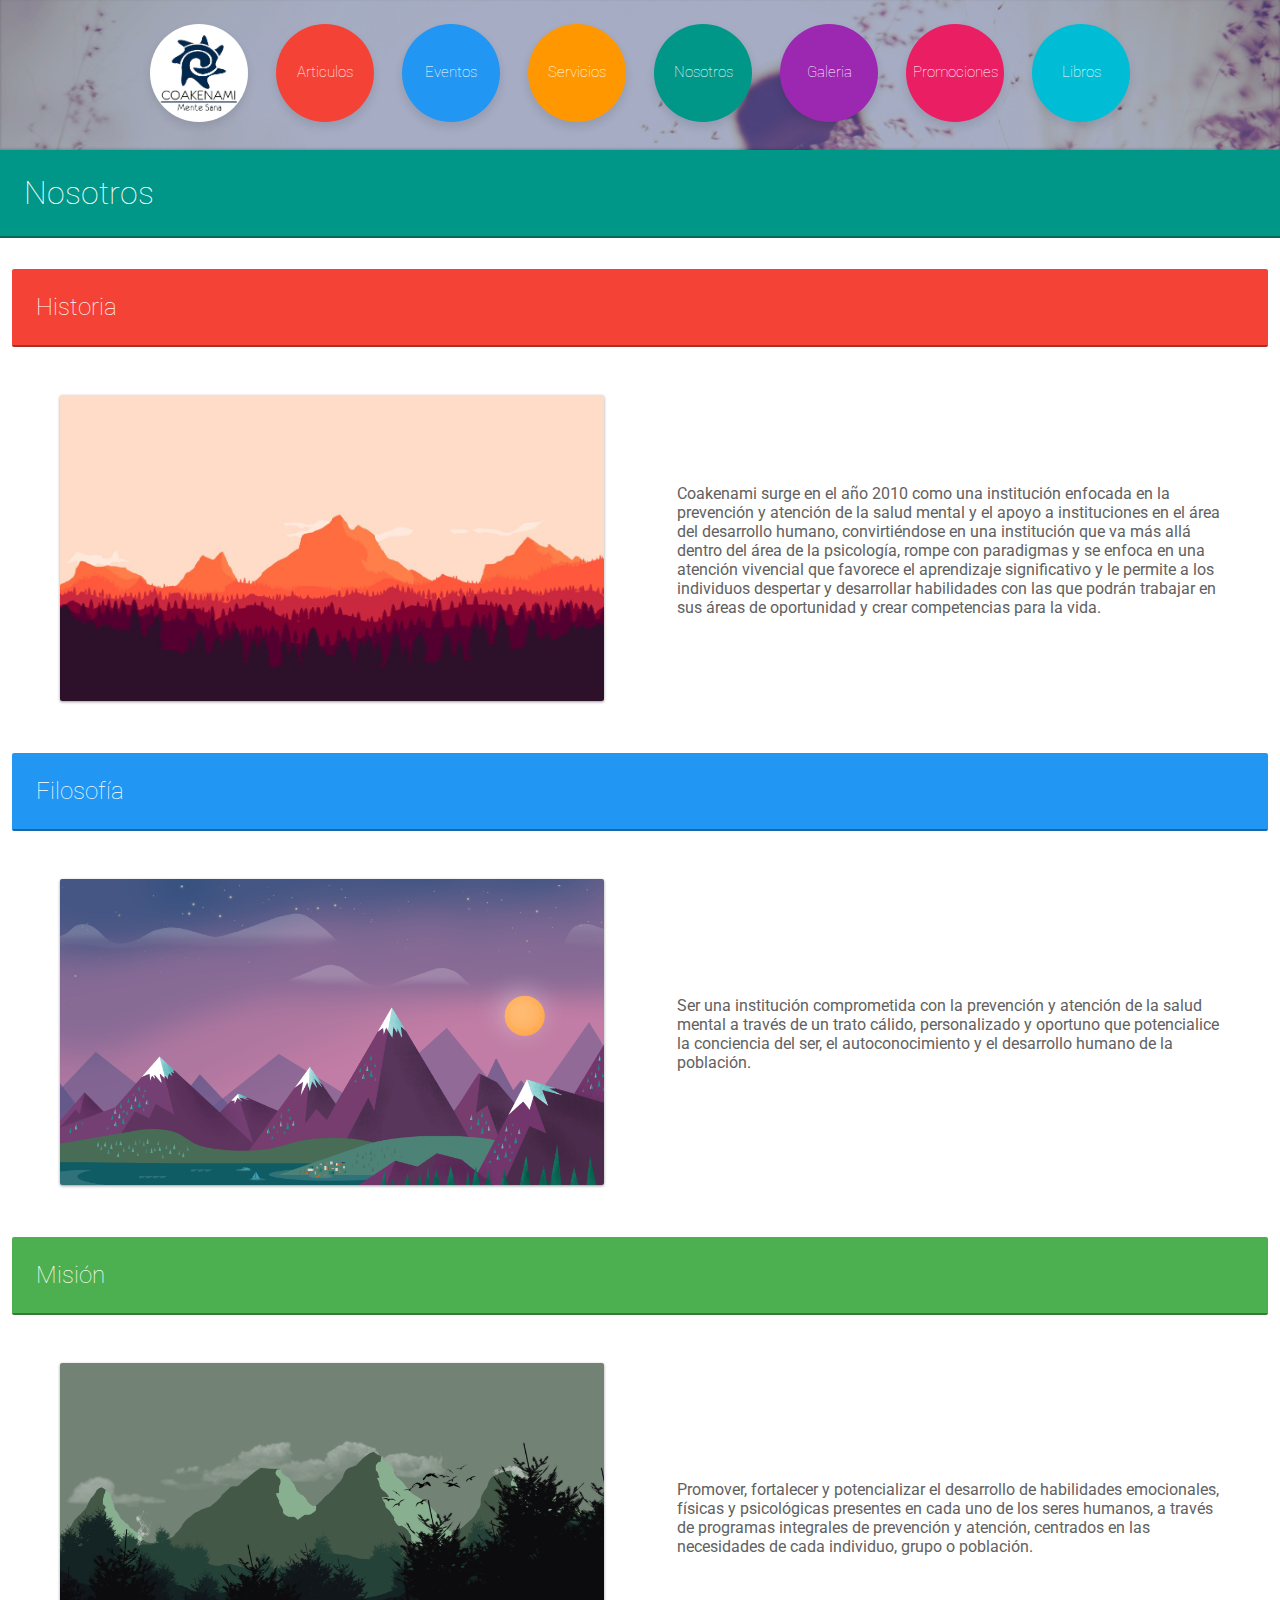
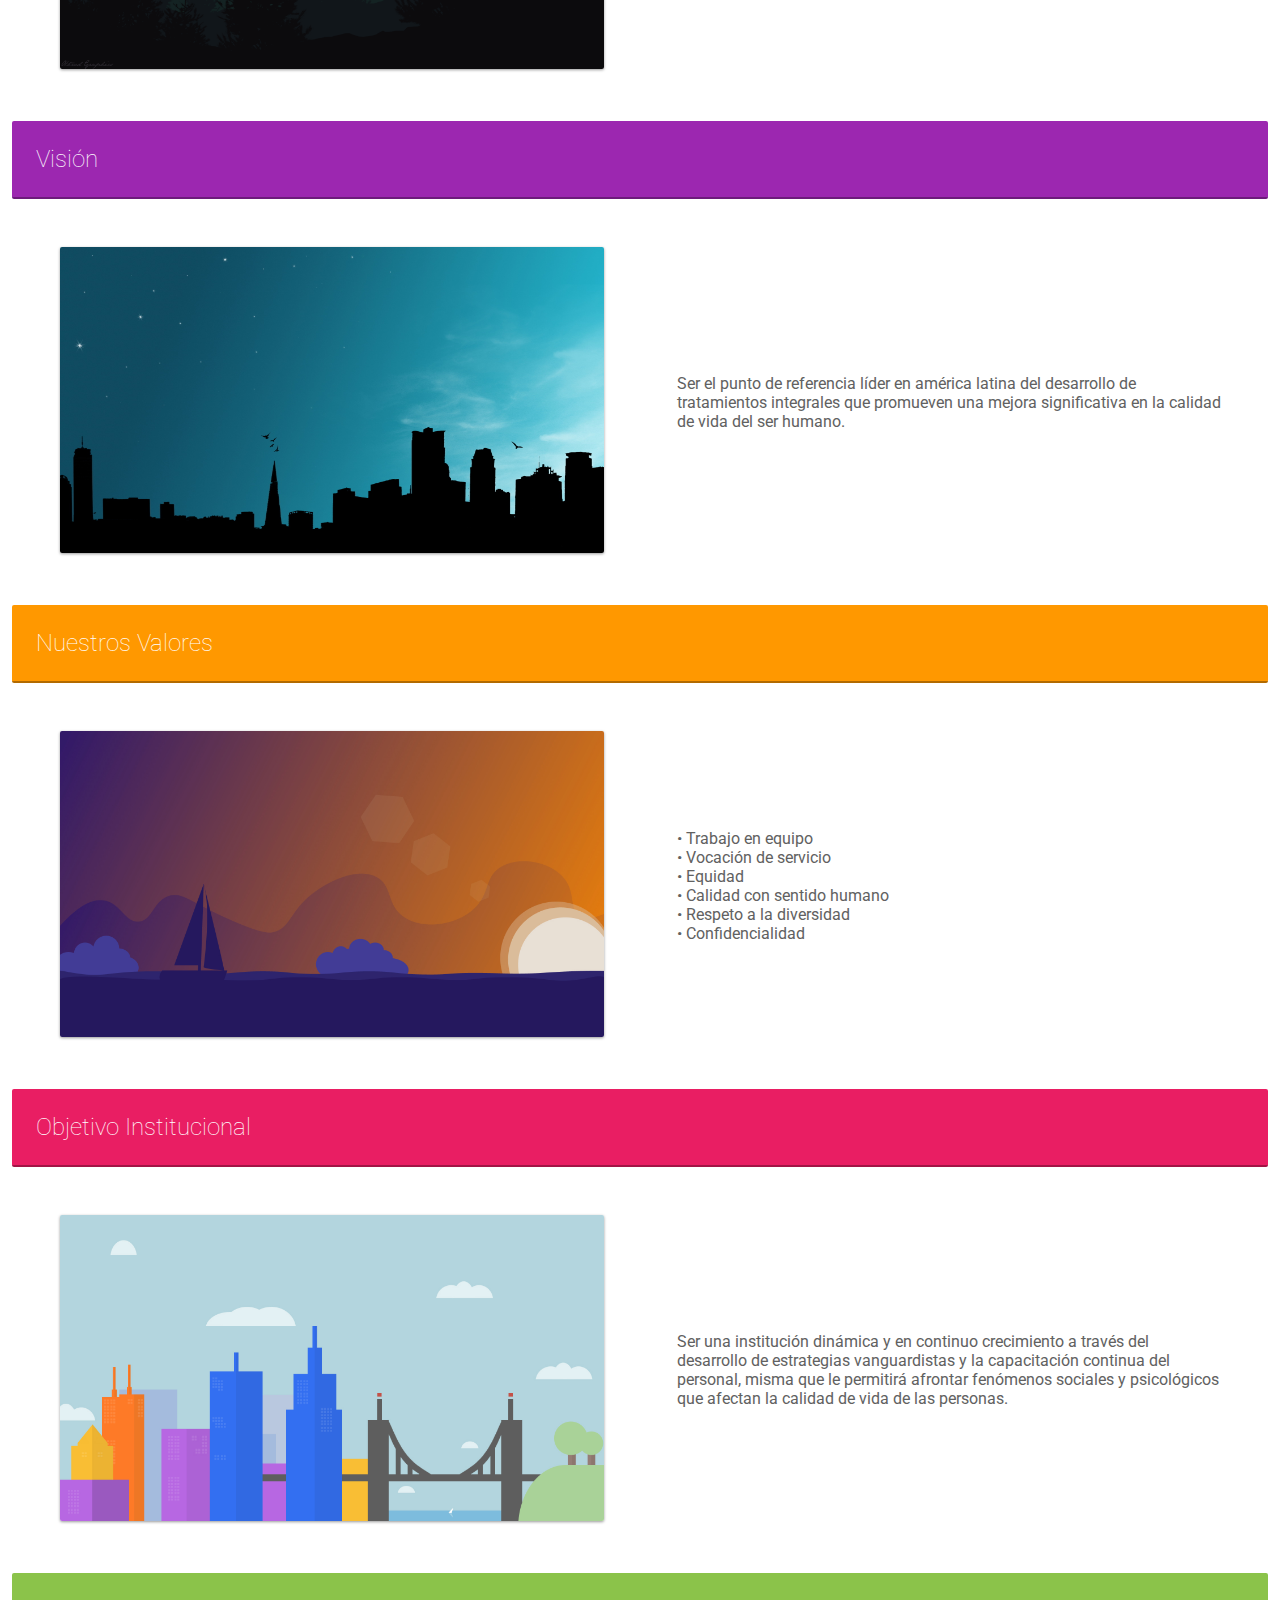
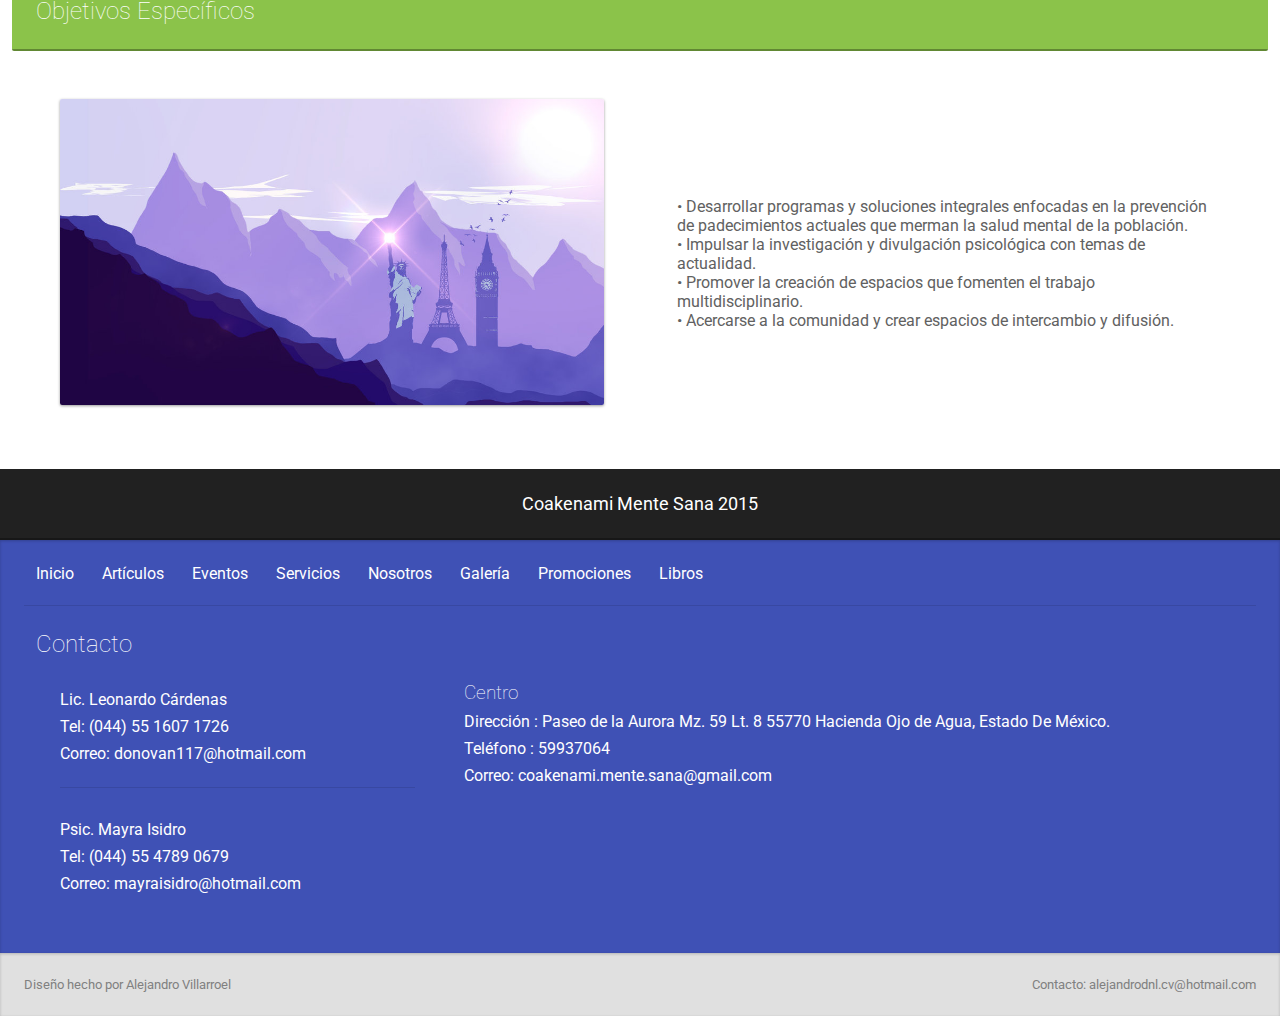
<file: nosotros.html>
<!DOCTYPE html>

<!-- COAKENAMI MENTE SANA v2 -->
<html>
    <head>
        <title>Coakenami - Nosotros</title>
        <meta charset='utf-8'>
        <meta name='viewport' maximum-scale='1.0' user-scalable='no'>
        <link rel='stylesheet' type="text/css" href='css/style.css'>
        <link rel='stylesheet' type="text/css" href='css/style_resp.css'>
        <link rel='shortcut icon', type='image/png', href='images/logo.png'>
    </head>

    <noscript>
        <div>
            Por favor active javascript para el optimo funcionamiento de este sitio!
        </div>
    </noscript>

    <body>
    	<div class="main_container2">
            <div class="col1 menu_container rev_shadowbox">
                <div class="pad_12">
                    <div class="center_menu">
                        <div class="menu_optioncontainer">
                            <a href="index.html">
                                <div class="bc_logo">
                                    <span>
                                        
                                    </span>
                                </div>
                            </a>
                        </div>
                        <div class="menu_optioncontainer">
                            <a href="articulos.html">
                                <div class="bc_red">
                                    <span>
                                        Articulos
                                    </span>
                                </div>
                            </a>
                        </div>
                        <div class="menu_optioncontainer">
                            <a href="eventos.html">
                                <div class="bc_blue">
                                    <span>
                                        Eventos
                                    </span>
                                </div>
                            </a>
                        </div>
                        <div class="menu_optioncontainer">
                            <a href="servicios.html">
                                <div class="bc_orange">
                                    <span>
                                        Servicios
                                    </span>
                                </div>
                            </a>
                        </div>
                        <div class="menu_optioncontainer">
                            <a href="nosotros.html">
                                <div class="bc_teal">
                                    <span>
                                        Nosotros
                                    </span>
                                </div>
                            </a>
                        </div>
                        <div class="menu_optioncontainer">
                            <a href="galeria.html">
                                <div class="bc_purple">
                                    <span>
                                        Galeria
                                    </span>
                                </div>
                            </a>
                        </div>
                        <div class="menu_optioncontainer">
                            <a href="promociones.html">
                                <div class="bc_pink">
                                    <span>
                                        Promociones
                                    </span>
                                </div>
                            </a>
                        </div>
                        <div class="menu_optioncontainer">
                            <a href="libros.html">
                                <div class="bc_cyan">
                                    <span>
                                        Libros
                                    </span>
                                </div>
                            </a>
                        </div>
                    </div>
                </div>
            </div>
    	</div>

        <div class="col1">
            <div class="pad_24 bc_teal borderbot_bold">
                <h1 class="title_incolor">Nosotros</h1>
            </div>
        </div>

        <br />
        <div class="col1">
            <div class="pad_12">
                <div class="col1 nos_opc">
                    <div class="pad_24 bc_red bor_rad borderbot_bold">
                        <h2 class="title_incolor">Historia</h2>
                    </div>
                    <div class="pad_12">
                        <div class="col2 va_middle">
                            <div class="pad_36">
                                <div class="nos_img">
                                    <img src="images/bg_flat3.jpg" />
                                </div>
                            </div>
                        </div>
                        <div class="col2 va_middle">
                            <div class="pad_36">
                                Coakenami surge en el año 2010 como una institución enfocada en la prevención y atención de la salud mental y el apoyo a instituciones en el área del desarrollo humano, convirtiéndose en una institución que va más allá dentro del área de la psicología, rompe con paradigmas y se enfoca en una atención vivencial que favorece el aprendizaje significativo y le permite a los individuos despertar y desarrollar habilidades con las que podrán trabajar en sus áreas de oportunidad y crear competencias para la vida.
                            </div>
                        </div>
                    </div>
                </div>

                <div class="col1 nos_opc">
                    <div class="pad_24 bc_blue bor_rad borderbot_bold">
                        <h2 class="title_incolor">Filosofía</h2>
                    </div>
                    <div class="pad_12">
                        <div class="col2 va_middle">
                            <div class="pad_36">
                                <div class="nos_img">
                                    <img src="images/bg_flat4.jpg" />
                                </div>
                            </div>
                        </div>
                        <div class="col2 va_middle">
                            <div class="pad_36">
                                Ser una institución comprometida con la prevención y atención de la salud mental a través de un trato cálido, personalizado y oportuno que potencialice la conciencia del ser, el autoconocimiento y el desarrollo humano de la población.
                            </div>
                        </div>
                    </div>
                </div>

                <div class="col1 nos_opc">
                    <div class="pad_24 bc_green bor_rad borderbot_bold">
                        <h2 class="title_incolor">Misión</h2>
                    </div>
                    <div class="pad_12">
                        <div class="col2 va_middle">
                            <div class="pad_36">
                                <div class="nos_img">
                                    <img src="images/bg_flat2.jpg" />
                                </div>
                            </div>
                        </div>
                        <div class="col2 va_middle">
                            <div class="pad_36">
                                Promover, fortalecer y potencializar el desarrollo de habilidades emocionales, físicas y psicológicas presentes en cada uno de los seres humanos, a través de programas integrales de prevención y atención, centrados en las necesidades de cada individuo, grupo o población.
                            </div>
                        </div>
                    </div>
                </div>

                <div class="col1 nos_opc">
                    <div class="pad_24 bc_purple bor_rad borderbot_bold">
                        <h2 class="title_incolor">Visión</h2>
                    </div>
                    <div class="pad_12">
                        <div class="col2 va_middle">
                            <div class="pad_36">
                                <div class="nos_img">
                                    <img src="images/bg_flat1.jpg" />
                                </div>
                            </div>
                        </div>
                        <div class="col2 va_middle">
                            <div class="pad_36">
                                Ser el punto de referencia líder en américa latina del desarrollo de tratamientos integrales que promueven una mejora significativa en la calidad de vida del ser humano.
                            </div>
                        </div>
                    </div>
                </div>

                <div class="col1 nos_opc">
                    <div class="pad_24 bc_orange bor_rad borderbot_bold">
                        <h2 class="title_incolor">Nuestros Valores</h2>
                    </div>
                    <div class="pad_12">
                        <div class="col2 va_middle">
                            <div class="pad_36">
                                <div class="nos_img">
                                    <img src="images/bg_flat6.jpg" />
                                </div>
                            </div>
                        </div>
                        <div class="col2 va_middle">
                            <div class="pad_36">
                                • Trabajo en equipo 
                                <br />
                                • Vocación de servicio 
                                <br />
                                • Equidad 
                                <br />
                                • Calidad con sentido humano 
                                <br />
                                • Respeto a la diversidad 
                                <br />
                                • Confidencialidad
                            </div>
                        </div>
                    </div>
                </div>

                <div class="col1 nos_opc">
                    <div class="pad_24 bc_pink bor_rad borderbot_bold">
                        <h2 class="title_incolor">Objetivo Institucional</h2>
                    </div>
                    <div class="pad_12">
                        <div class="col2 va_middle">
                            <div class="pad_36">
                                <div class="nos_img">
                                    <img src="images/bg_flat7.jpg" />
                                </div>
                            </div>
                        </div>
                        <div class="col2 va_middle">
                            <div class="pad_36">
                                Ser una institución dinámica y en continuo crecimiento a través del desarrollo de estrategias vanguardistas y la capacitación continua del personal, misma que le permitirá afrontar fenómenos sociales y psicológicos que afectan la calidad de vida de las personas.
                            </div>
                        </div>
                    </div>
                </div>

                <div class="col1 nos_opc">
                    <div class="pad_24 bc_lightgreen bor_rad borderbot_bold">
                        <h2 class="title_incolor">Objetivos Específicos</h2>
                    </div>
                    <div class="pad_12">
                        <div class="col2 va_middle">
                            <div class="pad_36">
                                <div class="nos_img">
                                    <img src="images/bg_flat5.jpg" />
                                </div>
                            </div>
                        </div>
                        <div class="col2 va_middle">
                            <div class="pad_36">
                                <br />                                
                                • Desarrollar programas y soluciones integrales enfocadas en la prevención de padecimientos actuales que merman la salud mental de la población. 
                                <br />
                                • Impulsar la investigación y divulgación psicológica con temas de actualidad. 
                                <br />
                                • Promover la creación de espacios que fomenten el trabajo multidisciplinario. 
                                <br />
                                • Acercarse a la comunidad y crear espacios de intercambio y difusión.
                            </div>
                        </div>
                    </div>
                </div>

            </div>
        </div>

        <footer class="center_text borderbot_bold">
            <a href="#">
                Coakenami Mente Sana 2015
            </a>
        </footer>

        <div class="col1 pad_12 bc_indigo inner_shadowbox">
            <div class="col1">
                <ul class="bottom_menu borderbot">
                    <li>
                        <a href="index.html">Inicio</a>
                    </li>
                    <li>
                        <a href="articulos.html">Artículos</a>
                    </li>
                    <li>
                        <a href="eventos.html">Eventos</a>
                    </li>
                    <li>
                        <a href="servicios.html">Servicios</a>
                    </li>
                    <li>
                        <a href="nosotros.html">Nosotros</a>
                    </li>
                    <li>
                        <a href="galeria.html">Galería</a>
                    </li>
                    <li>
                        <a href="promociones.html">Promociones</a>
                    </li>
                    <li>
                        <a href="libros.html">Libros</a>
                    </li>
                </ul>
            </div>
            <div class="pad_24">
                <div class="col1">
                    <h2 class="title_incolor">Contacto</h2>
                </div>
                <div class="col1">
                    <div class="col3">
                        <div>
                            <div class="pad_24">
                                <span class="contact_item">
                                    Lic. Leonardo Cárdenas
                                </span>
                                <span class="contact_item">
                                    Tel: (044) 55 1607 1726
                                </span>
                                <span class="contact_item">
                                    Correo: donovan117@hotmail.com
                                </span>
                                <div class="pad_12 borderbot"></div>
                                <div class="pad_12"></div>
                                <span class="contact_item">
                                    Psic. Mayra Isidro 
                                </span>
                                <span class="contact_item">
                                    Tel: (044) 55 4789 0679 
                                </span>
                                <span class="contact_item">
                                    Correo: mayraisidro@hotmail.com
                                </span>
                            </div>
                        </div>
                    </div>
                    <div class="col7">
                        <div>
                            <div class="pad_24">
                                <h3 class="title_incolor">Centro</h3>
                                <span class="contact_item">
                                    Dirección : Paseo de la Aurora Mz. 59 Lt. 8 55770 Hacienda Ojo de Agua, Estado De México. 
                                </span>
                                <span class="contact_item">
                                    Teléfono : 59937064 
                                </span>
                                <span class="contact_item">
                                    Correo: coakenami.mente.sana@gmail.com 
                                </span>
                            </div>
                        </div>
                    </div>
                </div>
            </div>
        </div>
        <div class="col1 pad_24 bc_gray inner_shadowbox">
            <p class="little_text bottom_sign">
                Diseño hecho por Alejandro Villarroel 
                <span>Contacto: alejandrodnl.cv@hotmail.com</span>
            </p>
        </div>

    </body>
    <script src='js/jquery-2.1.1.js'></script>
    <script type="text/javascript" src="js/control.js"></script>
</html>
</file>
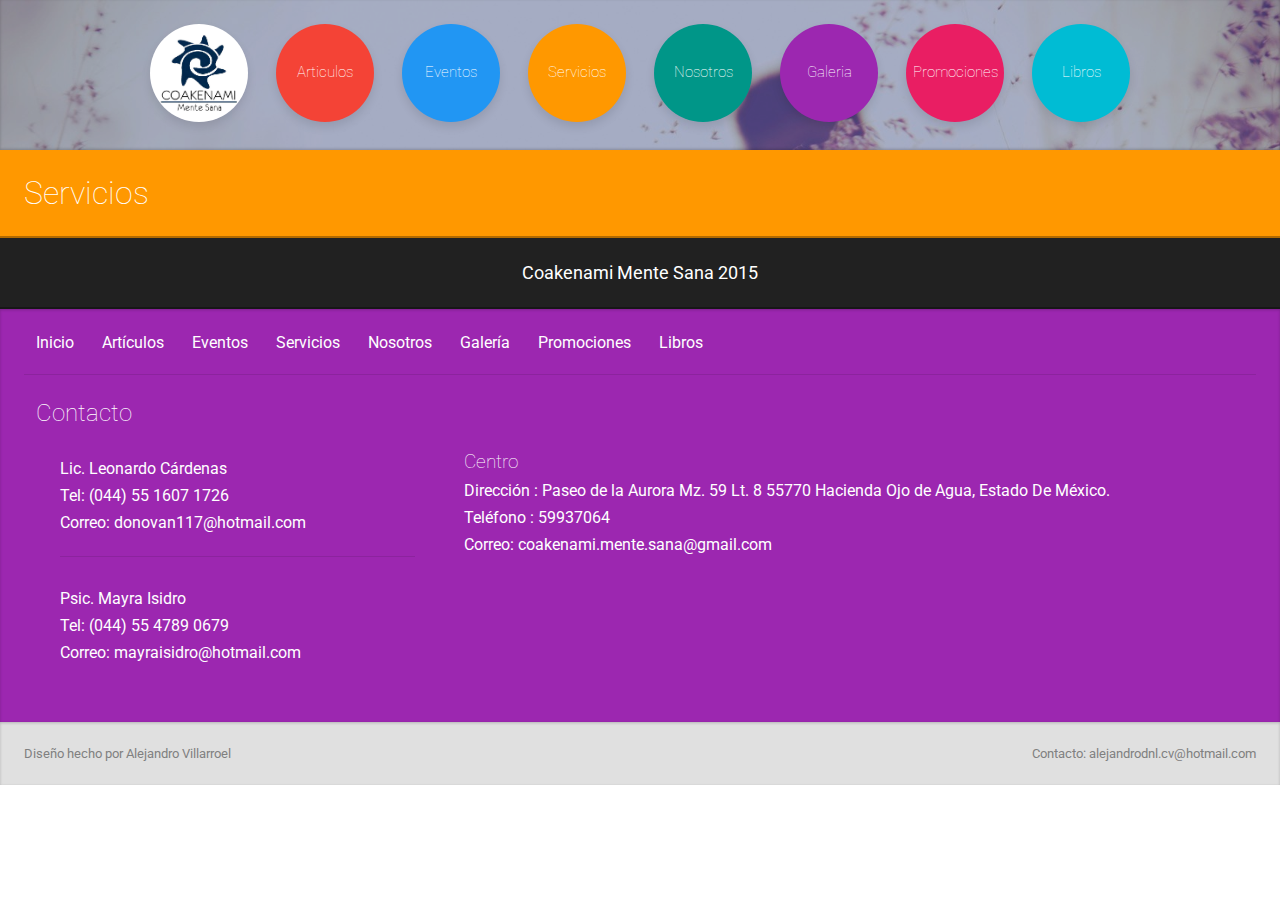
<file: servicios.html>
<!DOCTYPE html>

<!-- COAKENAMI MENTE SANA v2 -->
<html>
    <head>
        <title>Coakenami - Servicios</title>
        <meta charset='utf-8'>
        <meta name='viewport' maximum-scale='1.0' user-scalable='no'>
        <link rel='stylesheet' type="text/css" href='css/style.css'>
        <link rel='stylesheet' type="text/css" href='css/style_resp.css'>
        <link rel='shortcut icon', type='image/png', href='images/logo.png'>
    </head>

    <noscript>
        <div>
            Por favor active javascript para el optimo funcionamiento de este sitio!
        </div>
    </noscript>

    <body>
    	<div class="main_container2">
            <div class="col1 menu_container rev_shadowbox">
                <div class="pad_12">
                    <div class="center_menu">
                        <div class="menu_optioncontainer">
                            <a href="index.html">
                                <div class="bc_logo">
                                    <span>
                                        
                                    </span>
                                </div>
                            </a>
                        </div>
                        <div class="menu_optioncontainer">
                            <a href="articulos.html">
                                <div class="bc_red">
                                    <span>
                                        Articulos
                                    </span>
                                </div>
                            </a>
                        </div>
                        <div class="menu_optioncontainer">
                            <a href="eventos.html">
                                <div class="bc_blue">
                                    <span>
                                        Eventos
                                    </span>
                                </div>
                            </a>
                        </div>
                        <div class="menu_optioncontainer">
                            <a href="servicios.html">
                                <div class="bc_orange">
                                    <span>
                                        Servicios
                                    </span>
                                </div>
                            </a>
                        </div>
                        <div class="menu_optioncontainer">
                            <a href="nosotros.html">
                                <div class="bc_teal">
                                    <span>
                                        Nosotros
                                    </span>
                                </div>
                            </a>
                        </div>
                        <div class="menu_optioncontainer">
                            <a href="galeria.html">
                                <div class="bc_purple">
                                    <span>
                                        Galeria
                                    </span>
                                </div>
                            </a>
                        </div>
                        <div class="menu_optioncontainer">
                            <a href="promociones.html">
                                <div class="bc_pink">
                                    <span>
                                        Promociones
                                    </span>
                                </div>
                            </a>
                        </div>
                        <div class="menu_optioncontainer">
                            <a href="libros.html">
                                <div class="bc_cyan">
                                    <span>
                                        Libros
                                    </span>
                                </div>
                            </a>
                        </div>
                    </div>
                </div>
            </div>
    	</div>
        <div class="col1">
            <div class="pad_24 bc_orange borderbot_bold">
                <h1 class="title_incolor">Servicios</h1>
            </div>
        </div>

        <footer class="center_text borderbot_bold">
            <a href="#">
                Coakenami Mente Sana 2015
            </a>
        </footer>

        <div class="col1 pad_12 bc_purple inner_shadowbox">
            <div class="col1">
                <ul class="bottom_menu borderbot">
                    <li>
                        <a href="index.html">Inicio</a>
                    </li>
                    <li>
                        <a href="articulos.html">Artículos</a>
                    </li>
                    <li>
                        <a href="eventos.html">Eventos</a>
                    </li>
                    <li>
                        <a href="servicios.html">Servicios</a>
                    </li>
                    <li>
                        <a href="nosotros.html">Nosotros</a>
                    </li>
                    <li>
                        <a href="galeria.html">Galería</a>
                    </li>
                    <li>
                        <a href="promociones.html">Promociones</a>
                    </li>
                    <li>
                        <a href="libros.html">Libros</a>
                    </li>
                </ul>
            </div>
            <div class="pad_24">
                <div class="col1">
                    <h2 class="title_incolor">Contacto</h2>
                </div>
                <div class="col1">
                    <div class="col3">
                        <div>
                            <div class="pad_24">
                                <span class="contact_item">
                                    Lic. Leonardo Cárdenas
                                </span>
                                <span class="contact_item">
                                    Tel: (044) 55 1607 1726
                                </span>
                                <span class="contact_item">
                                    Correo: donovan117@hotmail.com
                                </span>
                                <div class="pad_12 borderbot"></div>
                                <div class="pad_12"></div>
                                <span class="contact_item">
                                    Psic. Mayra Isidro 
                                </span>
                                <span class="contact_item">
                                    Tel: (044) 55 4789 0679 
                                </span>
                                <span class="contact_item">
                                    Correo: mayraisidro@hotmail.com
                                </span>
                            </div>
                        </div>
                    </div>
                    <div class="col7">
                        <div>
                            <div class="pad_24">
                                <h3 class="title_incolor">Centro</h3>
                                <span class="contact_item">
                                    Dirección : Paseo de la Aurora Mz. 59 Lt. 8 55770 Hacienda Ojo de Agua, Estado De México. 
                                </span>
                                <span class="contact_item">
                                    Teléfono : 59937064 
                                </span>
                                <span class="contact_item">
                                    Correo: coakenami.mente.sana@gmail.com 
                                </span>
                            </div>
                        </div>
                    </div>
                </div>
            </div>
        </div>
        <div class="col1 pad_24 bc_gray inner_shadowbox">
            <p class="little_text bottom_sign">
                Diseño hecho por Alejandro Villarroel 
                <span>Contacto: alejandrodnl.cv@hotmail.com</span>
            </p>
        </div>

    </body>
    <script src='js/jquery-2.1.1.js'></script>
    <script type="text/javascript" src="js/control.js"></script>
</html>
</file>
<file: css/style.css>
@import url(http://fonts.googleapis.com/css?family=Roboto:400,700,100);

*{
	font-family: 'Roboto', 'Helvetica', sans-serif;
}

body{
	margin: 0;
	padding: 0;
	background-color: #fff;
	color: #616161;
	font-family: 'Roboto', 'Helvetica', sans-serif;
	height: auto;
	font-size: 16px;
}

noscript{
	position: relative;
	width: 100%;
	height: auto;
}

noscript div{
	padding: 24px;
	width: auto;
	background-color: #F44336;
	font-size: 20px;
	margin: 0;
	color: #fff;
	z-index: 999;
	box-shadow: 0px 1px 3px rgba(0,0,0,0.2);
}

p{
	margin: 0;
	padding: 0;
}

footer{
	font-size: 18px;
	color: #fff;
	font-weight: normal;
	background-color: #212121;
	position: relative;
	z-index: 99;
	padding: 24px;
}

footer a{text-decoration: none;color: #fff;}

/*------------------------------------------------------------------
	DIMENS
------------------------------------------------------------------*/

.col1, .col2, .col3, .col4, .col5, .col6, .col7{
	margin: 0;
	padding: 0;
	height: auto;
	vertical-align: top;
}

.col2, .col3, .col4, .col5, .col6, .col7{
	display: inline-block;
	margin-right: -3px;
}

.col1{
	width: 100%;
}

.col2{
	width: 50%;
}

.col3{
	width: 33.33333333%;
}

.col4{
	width: 25%;
}

.col5{
	width: 20%;
}

.col6{
	width: 16.66666666%;
}

.col7{
	width: 66.666666666%; 
}

.col8{
	width: 75%; 
}

.bor_rad{border-radius: 2px;}

.pad_rl{padding: 0 3px 0 3px;width: auto;height: auto;}

.pad_12{padding: 12px;width: auto;height: auto;}

.pad_24{padding: 24px;width: auto;height: auto;}

.pad_36{padding: 36px;width: auto;height: auto;}

.pad_48{padding: 48px;width: auto;height: auto;}

.left_text{text-align: left;}

.center_text{text-align: center;}

.right_text{text-align: right;}

.justify_text{text-align: justify;}

.float_r{float: right;}


/*------------------------------------------------------------------
	COLORES DE FONDO
------------------------------------------------------------------*/

.bc_white{background-color: #f2f2f2;}
.bc_blue{background-color: #2196F3;}
.bc_darkblue{background-color: #0D47A1;}
.bc_lightblue{background-color: #03A9F4;}
.bc_cyan{background-color: #00BCD4;}
.bc_indigo{background-color: #3F51B5;}
.bc_teal{background-color: #009688;}
.bc_green{background-color: #4CAF50;}
.bc_lightgreen{background-color: #8BC34A;}
.bc_lime{background-color: #CDDC39;}
.bc_orange{background-color: #FF9800;}
.bc_red{background-color: #F44336;}
.bc_purple{background-color: #9C27B0;}
.bc_darkpurple{background-color: #673AB7;}
.bc_pink{background-color: #E91E63;}
.bc_yellow{background-color: #FFEB3B;}
.bc_amber{background-color: #FFC107;}
.bc_darkorange{background-color: #FF5722;}
.bc_brown{background-color: #795548;}
.bc_bluegray{background-color: #607D8B;}
.bc_gray{background-color: #e0e0e0;}
.bc_darkgray{background-color: #212121;}

.bc_logo{
	background: url('../images/logo.jpg') center no-repeat;
	background-size: 100%;
}

.cw{color: #fff;margin: 0;}

.shadowbox{
	box-shadow: 0px 1px 3px rgba(0,0,0,0.3);
	z-index: 99;
	position: relative;
}

.inner_shadowbox{
	box-shadow: inset 0px 1px 3px rgba(0,0,0,0.2);
}

.rev_shadowbox{
	box-shadow: inset 0px -1px 3px rgba(0,0,0,0.2);
}

.shadowbox_rise{
	box-shadow: 0px 2px 5px rgba(0,0,0,0.3);
	z-index: 99;
	position: relative;
}

.borderbot{border-bottom: 1px solid rgba(0,0,0,0.1);}

.borderbot_bold{border-bottom: 2px solid rgba(0,0,0,0.3);}

.borderbot2{border-bottom: 1px solid #fff;}

.borderrig{border-right: 1px solid rgba(0,0,0,0.1);}

/*------------------------------------------------------------------
	MENU
------------------------------------------------------------------*/

.main_container{
	position: relative;
	width: auto;
	height: 670px;
	text-align: center;
	z-index: 199;
	background: url("../images/bg_people.jpg") fixed center no-repeat;
	background-size: cover;
	overflow: hidden;
}

.main_container2{
	width: auto;
	z-index: 199;
	background: url("../images/bg_people.jpg") fixed center no-repeat;
	background-size: cover;
	position: relative;
	text-align: center;
}

.main_container_op{
	background-color: rgba(63,81,181,0.5);
	height: 100%;
	position: relative;
}

.main_logocontainer{
	width: 240px;
	height: 240px;
	position: relative;
	margin: 0 auto;
	padding-top: 40px;
	padding-bottom: 40px;
}

.main_logocontainer img{
	width: 100%;
	height: 100%;
	border-radius: 300px;
}

.main_welcometext{
	font-weight: lighter;
	font-size: 44px;
	padding: 48px;
	color: #fff;
	text-align: center;
}

.main_hr{
	width: 80%;
	margin: 0px auto;
	height: 4px;
	background-color: rgba(0,0,0,0.2);
}

.resp_showmenu{
	position: absolute;
	width: auto;
	left: 0;
	top: 0;
	padding: 18px;
	cursor: pointer;
	display: none;
}

.resp_showmenu span{
	display: block;
	width: 20px;
	height: 3px;
	margin: 3px;
	background-color: rgba(255,255,255,0.9);
}

.menu_container{
	background-color: rgba(0,0,0,0.2);
	position: absolute;
	bottom: 0;
	left: 0;
}

.main_container2 .menu_container{
	position: relative;
	background-color: rgba(63,81,181,0.4);
	top: 0;
	left: 0;
}

.center_menu{
	margin: 0px auto;
}

.menu_optioncontainer{
	height: auto;
	display: inline-block;
	margin: 12px;
	cursor: pointer;
}

.menu_optioncontainer div{
	width: 98px;
	height: 98px;
	position: relative;
	border-radius: 80px;
	text-align: center;
	box-shadow: 0px 5px 10px rgba(0,0,0,0.1);
	-webkit-transition: all .3s ease;
	-moz-transition: all .3s ease;
	-ms-transition: all .3s ease;
	transition: all .3s ease;
}

.menu_optioncontainer div:hover{
	box-shadow: none;
	top: 2px;
}

.menu_optioncontainer div span{
	display: block;
	height: 19px;
	width: 100%;
	position: absolute;
	top: 40%;
	color: #fff;
	font-weight: lighter;
	font-size: 94%;
}

ul.bottom_menu{
	margin: 0;
	padding: 0;
	width: auto;
	margin-left: 12px;
	margin-right: 12px;
	padding-bottom: 10px;
}

ul.bottom_menu li{
	margin: 0;
	padding: 12px;
	display: inline-block;
	width: auto;
	color: #fff;
}

ul.bottom_menu li a{
	text-decoration: none;
	color: #fff;
}

ul.bottom_menu li a:hover{
	text-decoration: underline;
}

.bottom_sign{
	color: #808080;
}

.bottom_sign span{
	display: block;
	margin: 0px;
	float: right;
}

/*------------------------------------------------------------------
	SLIDER
------------------------------------------------------------------*/

.main_slider{
	height: 620px;
	width: auto;
	position: relative;
	overflow: hidden;
}

.ms_buttons{
	position: absolute;
	width: 100%;
	top: 50%;
	margin-top: -64px;
	/*background-color: rgba(0,0,0,0.2);*/
	z-index: 99;
	height: auto;
}

.ms_inner{
	height: 100%;
	width: auto;
	position: relative;
}

.ms_section{
	background-size: cover;
	background-repeat: no-repeat;
	background-position: center;
	width: 100%;
	height: 100%;
	float: left;
	margin: 0; 
}

.ms_indicator{
	position: absolute;
	bottom: 0;
	width: 100%;
	text-align: center;
	z-index: 99;
}

.ms_indicator span{
	display: inline-block;
	margin: 12px;
	width: 16px;
	height: 16px;
	border-radius: 20px;
	border: 2px solid #fff;
	cursor: pointer;
	opacity: 0.9;
	-webkit-transition: all .3s ease;
	-moz-transition: all .3s ease;
	-ms-transition: all .3s ease;
	transition: all .3s ease;
}

.ms_indicator span:hover{border-color: #2196F3;}

.ms_indicator span:active{border-color: #fff;background-color: #fff;}

/*------------------------------------------------------------------
	OTHER
------------------------------------------------------------------*/

.little_text{
	font-size: 13px;
}

.little_text2{
	color: #fff;
	font-size: 13px;
}

.intro_h1{
	font-weight: lighter;
	margin-top: 0;
	font-size: 36px;
}

.title{
	font-weight: lighter;
	margin: 0;
}

.title_normal{
	font-weight: normal;
	margin: 0;
}

.title_incolor{
	color: #fff;
	font-weight: lighter;
	margin: 0;
}

.mar_bot{
	margin-bottom: 8px;
}

.mar_top{
	margin-top: 8px;
}

.mar_tb{
	margin-top: 8px;
	margin-bottom: 8px;
}

.contact_item{
	display: block;
	width: 100%;
	margin: 0;
	padding: 0;
	margin-top: 8px;
	color: #fff;
	word-wrap: break-word;
}

.box_md{
	background-color: #fff;
	padding: 36px;
	border-radius: 2px;
	box-shadow: 0px 1px 3px rgba(0,0,0,0.2);
}

.box_md p{
	margin: 0;
	padding: 0;
}

.va_middle{vertical-align: middle;}

.libgetext{
	font-size: 20px;
	font-weight: lighter;
}

.person_contimg{
	width: 220px;
	height: 220px;
	margin: 0 auto;
	margin-bottom: 48px;
}

.person_contimg img{
	border-radius: 200px;
	width: 100%;
	height: 100%;
}

.sr_ti{
	font-size: 22px;
}

.social_container{
	text-align: center;
}

.social_container a{
	text-decoration: none;
}

.social_container{
	color: transparent;
	text-decoration: none;
}

.social_container span{
	display: inline-block;
	cursor: pointer;
	margin: 12px;
	width: 80px;
	height: 80px;
	border-radius: 80px;
	background: #fff no-repeat center;
	background-size: 48%;
	-webkit-transition: all .3s ease;
	-moz-transition: all .3s ease;
	-o-transition: all .3s ease;
	-ms-transition: all .3s ease;
	transition: all .3s ease;
}

.social_container span:hover{
	box-shadow: 0px 2px 4px rgba(0,0,0,0.2);
}

.nos_img{
	width: 100%;
	height: 100%;
	margin: 0 auto;
}

.nos_img img{
	width: 100%;
	height: 100%;
	box-shadow: 0px 1px 3px rgba(0,0,0,0.4);
	border-radius: 2px;
}

.book_container{
	margin: 0 auto;
	width: 100%;
	height: 100%;
}

.book_container img{
	width: 100%;
	height: 100%;
	border: 3px solid rgba(0,0,0,0.2);
	border-radius: 2px;
	border-left: none;
	border-top: none;
}

.album_container h3{
	cursor: pointer;
}

.album_container:hover{
	background-color: rgba(156,39,176,0.2);
}

.album_container img{
	height: 100%;
	width: 100%;
	cursor: pointer;
	border-radius: 1px;
}

.close_album{
	float: right;
	display: none;
	color: #bdbdbd;
	position: relative;
	top: -6px;
	right: -4px;
	margin: 4px;
	z-index: 99;
	cursor: pointer;
	text-transform: uppercase;
}

.gallery_show{
	position: fixed;
	top: 0;
	left: 0;
	width: 100%;
	height: 100%;
	background-color: rgba(0,0,0,0.7);
	z-index: 999;
	display: none;
}

.gallery_show .close{
	text-align: right;
}

.gallery_show .close span{
	color: #eeeeee;
	font-size: 18px;
	text-transform: uppercase;
	cursor: pointer;
}

.close_album:hover, .close_album:active, .gallery_show .close span:hover, .gallery_show .close span:active{
	color: #F44336;
}

.galshowinner{
	position: relative;
	margin: 0 auto;
	width: 64%;
}

.galshowinner img{
	width: 100%;
	height: 100%;
}

.album_container img:hover, .album_container img:active{
	opacity: 0.9;
	-webkit-transition: all .3s ease;
	-moz-transition: all .3s ease;
	-o-transition: all .3s ease;
	-ms-transition: all .3s ease;
	transition: all .3s ease;
}

.galshow_info{
	background-color: rgba(0,0,0,0.8);
	position: absolute;
	bottom: 0;
	left: 0;
}

.gallery_buttons{
	display: inline-block;
	width: auto;
	margin-left: 16px;
}

.gallery_buttons span#left , .gallery_buttons span#right{
	cursor: pointer;
	-webkit-user-select: none;
	-khtml-user-select: none;
	-moz-user-select: none;
	-o-user-select: none;
	user-select: none;
}

.gallery_buttons span#left:hover , .gallery_buttons span#right:hover ,
.gallery_buttons span#left:active , .gallery_buttons span#right:active{
	text-decoration: underline;
}
</file>
<file: css/style_resp.css>
@media screen and (max-width: 1080px){

	.col3, .col4, .col5, .col6, .col7, .col8{
		width: 50%;
		margin-right: -3px;
	}

	.main_logocontainer{
		padding-top: 24px;
		padding-bottom: 24px;
		width: 220px;
		height: 220px;
	}

	.main_welcometext{
		padding: 36px;
		font-size: 42px;
	}

	.menu_optioncontainer{
		margin: 8px;
	}

	.menu_optioncontainer div{
		width: 88px;
		height: 88px;
		border-radius: 80px;
	}

	.person_contimg{
		width: 200px;
		height: 200px;
	}

	.galshowinner{
		width: 70%;
	}

}

@media screen and (max-width: 692px){

	.col2, .col3, .col4, .col5, .col6, .col7, .col8{
		width: 100%;
		margin: 0;
		margin-right: 0;
		display: block;
	}

	.main_logocontainer{
		width: 200px;
		height: 200px;
		padding-top: 20px;
		padding-bottom: 20px;
	}

	.main_welcometext{
		padding: 24px;
		font-size: 36px;
	}

	.menu_optioncontainer{
		margin: 4px;
	}

	.menu_optioncontainer div{
		width: 80px;
		height: 80px;
		border-radius: 80px;
	}

	ul.bottom_menu{
		margin-left: 0;
	}

	.bottom_sign{text-align: center;}

	.bottom_sign span{
		display: block;
		margin-top: 8px;
		float: none;
	}

	.main_slider{height: 400px;}

	.slider_button{
		width: 64px;
		height: 64px;
	}

	.slider_button#left_button i{
		top: 22px;
		left: 4px;
	}

	.slider_button#right_button i{
		top: 22px;
		left: -5px;
	}

	.social_container span{
		width: 72px;
		height: 72px;
	}

	.galshowinner{
		width: 90%;
	}

}

@media screen and (max-width: 475px){

	body{font-size: 14px;}

	.pad_48{padding: 36px;}
	.pad_36{padding: 24px;}
	.pad_24{padding: 18px;}

	.intro_h1{
		font-size: 28px;
	}

	.person_contimg{
		width: 140px;
		height: 140px;
	}

	.res_pad{
		margin-top: 12px;
		margin-bottom: 12px;
	}

}
</file>
